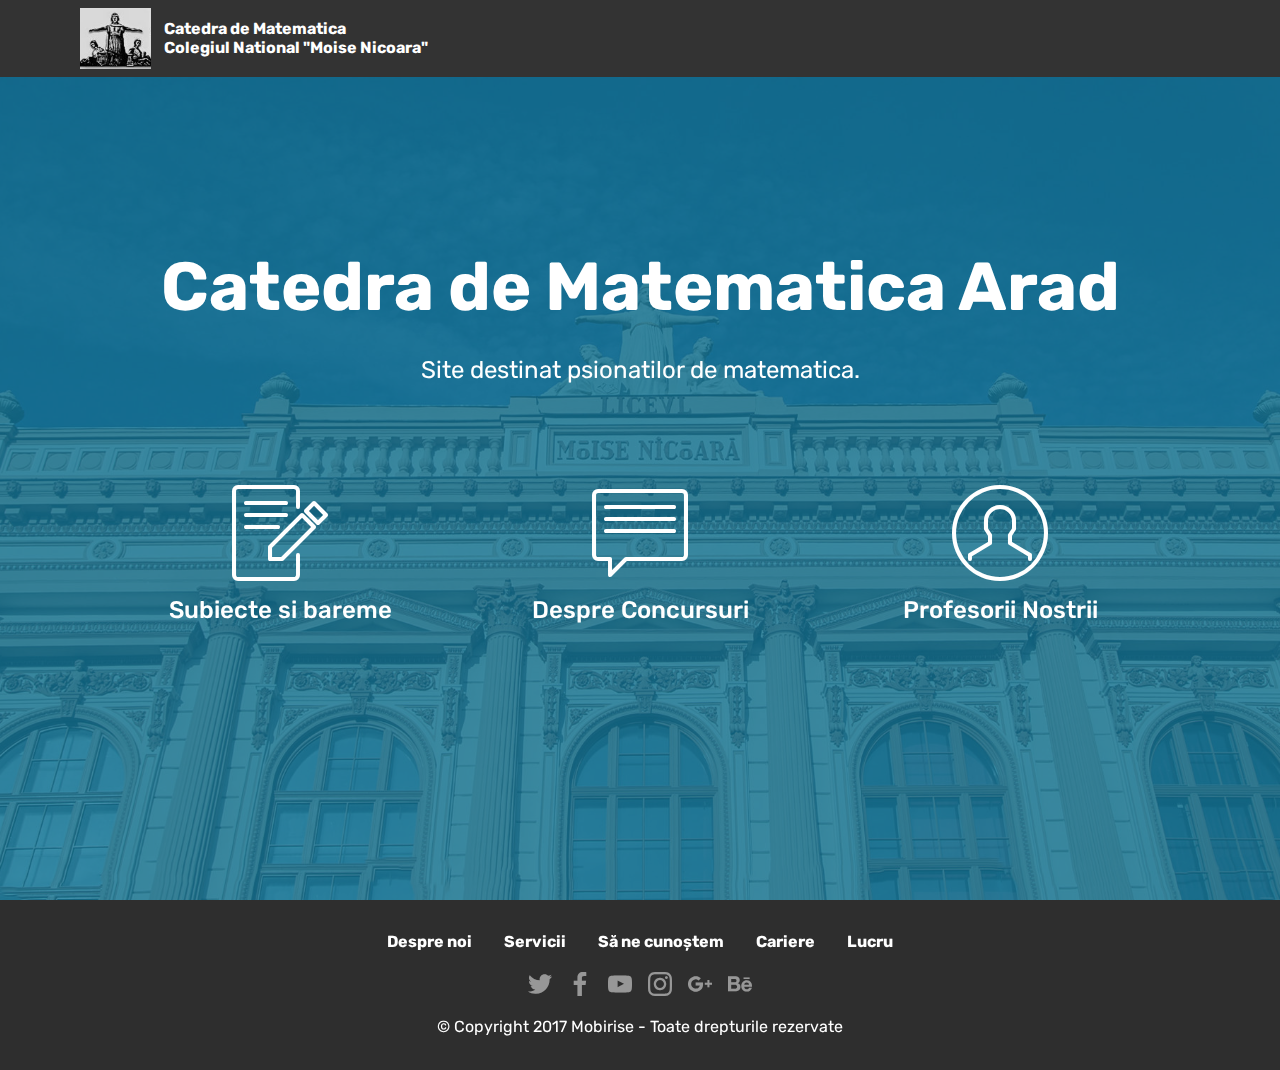
<file: index.html>
<!DOCTYPE html>
<html >
<head>
  <!-- Site made with Mobirise Website Builder v4.7.2, https://mobirise.com -->
  <meta charset="UTF-8">
  <meta http-equiv="X-UA-Compatible" content="IE=edge">
  <meta name="generator" content="Mobirise v4.7.2, mobirise.com">
  <meta name="viewport" content="width=device-width, initial-scale=1, minimum-scale=1">
  <link rel="shortcut icon" href="assets/images/sigla-ok-132x100.jpg" type="image/x-icon">
  <meta name="description" content="">
  <title>Home</title>
  <link rel="stylesheet" href="assets/web/assets/mobirise-icons/mobirise-icons.css">
  <link rel="stylesheet" href="assets/tether/tether.min.css">
  <link rel="stylesheet" href="assets/bootstrap/css/bootstrap.min.css">
  <link rel="stylesheet" href="assets/bootstrap/css/bootstrap-grid.min.css">
  <link rel="stylesheet" href="assets/bootstrap/css/bootstrap-reboot.min.css">
  <link rel="stylesheet" href="assets/socicon/css/styles.css">
  <link rel="stylesheet" href="assets/dropdown/css/style.css">
  <link rel="stylesheet" href="assets/theme/css/style.css">
  <link rel="stylesheet" href="assets/mobirise/css/mbr-additional.css" type="text/css">
  
  
  
</head>
<body>
  <section class="menu cid-qSSnBrDdoe" once="menu" id="menu1-0">

    

    <nav class="navbar navbar-expand beta-menu navbar-dropdown align-items-center navbar-fixed-top navbar-toggleable-sm">
        <button class="navbar-toggler navbar-toggler-right" type="button" data-toggle="collapse" data-target="#navbarSupportedContent" aria-controls="navbarSupportedContent" aria-expanded="false" aria-label="Toggle navigation">
            <div class="hamburger">
                <span></span>
                <span></span>
                <span></span>
                <span></span>
            </div>
        </button>
        <div class="menu-logo">
            <div class="navbar-brand">
                <span class="navbar-logo">
                    <a href="https://www.moisenicoara.ro/" target="_blank">
                         <img src="assets/images/sigla-ok-132x100.jpg" alt="Mobirise" title="" style="height: 3.8rem;">
                    </a>
                </span>
                <span class="navbar-caption-wrap"><a class="navbar-caption text-white display-4" href="https://mobirise.com">Catedra de Matematica&nbsp;<br>Colegiul National "Moise Nicoara"</a></span>
            </div>
        </div>
        <div class="collapse navbar-collapse" id="navbarSupportedContent">
            <ul class="navbar-nav nav-dropdown nav-right" data-app-modern-menu="true"><li class="nav-item">
                    <a class="nav-link link text-white display-4" href="https://mobirise.com">
                        </a>
                </li></ul>
            
        </div>
    </nav>
</section>

<section class="engine"><a href="https://mobirise.me/v">free html templates</a></section><section class="header12 cid-qST7CBEi8r mbr-fullscreen mbr-parallax-background" id="header12-g">

    

    <div class="mbr-overlay" style="opacity: 0.8; background-color: rgb(15, 118, 153);">
    </div>

    <div class="container  ">
            <div class="media-container">
                <div class="col-md-12 align-center">
                    <h1 class="mbr-section-title pb-3 mbr-white mbr-bold mbr-fonts-style display-1">
                        Catedra de Matematica Arad</h1>
                    <p class="mbr-text pb-3 mbr-white mbr-fonts-style display-5">Site destinat psionatilor de matematica.</p>
                    

                    <div class="icons-media-container mbr-white">
                        <div class="card col-12 col-md-6 col-lg-4">
                            <div class="icon-block">
                            <a href="https://mobirise.com/">
                                <span class="mbr-iconfont mbri-edit"></span>
                            </a>
                            </div>
                            <h5 class="mbr-fonts-style display-5">Subiecte si bareme</h5>
                        </div>

                        <div class="card col-12 col-md-6 col-lg-4">
                            <div class="icon-block">
                                <a href="page2.html">
                                    <span class="mbr-iconfont mbri-chat"></span>
                                </a>
                            </div>
                            <h5 class="mbr-fonts-style display-5">
                                Despre Concursuri</h5>
                        </div>

                        <div class="card col-12 col-md-6 col-lg-4">
                            <div class="icon-block">
                                <a href="https://mobirise.com/">
                                    <span class="mbr-iconfont mbri-user"></span>
                                </a>
                            </div>
                            <h5 class="mbr-fonts-style display-5">Profesorii Nostrii</h5>
                        </div>

                        
                    </div>
                </div>
            </div>
    </div>

    
</section>

<section once="" class="cid-qST9p9idJ6" id="footer7-i">

    

    

    <div class="container">
        <div class="media-container-row align-center mbr-white">
            <div class="row row-links">
                <ul class="foot-menu">
                    
                    
                    
                    
                    
                <li class="foot-menu-item mbr-fonts-style display-7">
                        <a class="text-white mbr-bold" href="#" target="_blank">Despre noi</a>
                    </li><li class="foot-menu-item mbr-fonts-style display-7">
                        <a class="text-white mbr-bold" href="#" target="_blank">Servicii</a>
                    </li><li class="foot-menu-item mbr-fonts-style display-7">
                        <a class="text-white mbr-bold" href="#" target="_blank">Să ne cunoștem</a>
                    </li><li class="foot-menu-item mbr-fonts-style display-7">
                        <a class="text-white mbr-bold" href="#" target="_blank">Cariere</a>
                    </li><li class="foot-menu-item mbr-fonts-style display-7">
                        <a class="text-white mbr-bold" href="#" target="_blank">Lucru</a>
                    </li></ul>
            </div>
            <div class="row social-row">
                <div class="social-list align-right pb-2">
                    
                    
                    
                    
                    
                    
                <div class="soc-item">
                        <a href="https://twitter.com/mobirise" target="_blank">
                            <span class="socicon-twitter socicon mbr-iconfont mbr-iconfont-social"></span>
                        </a>
                    </div><div class="soc-item">
                        <a href="https://www.facebook.com/pages/Mobirise/1616226671953247" target="_blank">
                            <span class="socicon-facebook socicon mbr-iconfont mbr-iconfont-social"></span>
                        </a>
                    </div><div class="soc-item">
                        <a href="https://www.youtube.com/c/mobirise" target="_blank">
                            <span class="socicon-youtube socicon mbr-iconfont mbr-iconfont-social"></span>
                        </a>
                    </div><div class="soc-item">
                        <a href="https://instagram.com/mobirise" target="_blank">
                            <span class="socicon-instagram socicon mbr-iconfont mbr-iconfont-social"></span>
                        </a>
                    </div><div class="soc-item">
                        <a href="https://plus.google.com/u/0/+Mobirise" target="_blank">
                            <span class="socicon-googleplus socicon mbr-iconfont mbr-iconfont-social"></span>
                        </a>
                    </div><div class="soc-item">
                        <a href="https://www.behance.net/Mobirise" target="_blank">
                            <span class="socicon-behance socicon mbr-iconfont mbr-iconfont-social"></span>
                        </a>
                    </div></div>
            </div>
            <div class="row row-copirayt">
                <p class="mbr-text mb-0 mbr-fonts-style mbr-white align-center display-7">
                    © Copyright 2017 Mobirise - Toate drepturile rezervate
                </p>
            </div>
        </div>
    </div>
</section>


  <script src="assets/web/assets/jquery/jquery.min.js"></script>
  <script src="assets/popper/popper.min.js"></script>
  <script src="assets/tether/tether.min.js"></script>
  <script src="assets/bootstrap/js/bootstrap.min.js"></script>
  <script src="assets/smoothscroll/smooth-scroll.js"></script>
  <script src="assets/touchswipe/jquery.touch-swipe.min.js"></script>
  <script src="assets/vimeoplayer/jquery.mb.vimeo_player.js"></script>
  <script src="assets/parallax/jarallax.min.js"></script>
  <script src="assets/dropdown/js/script.min.js"></script>
  <script src="assets/theme/js/script.js"></script>
  
  
</body>
</html>
</file>
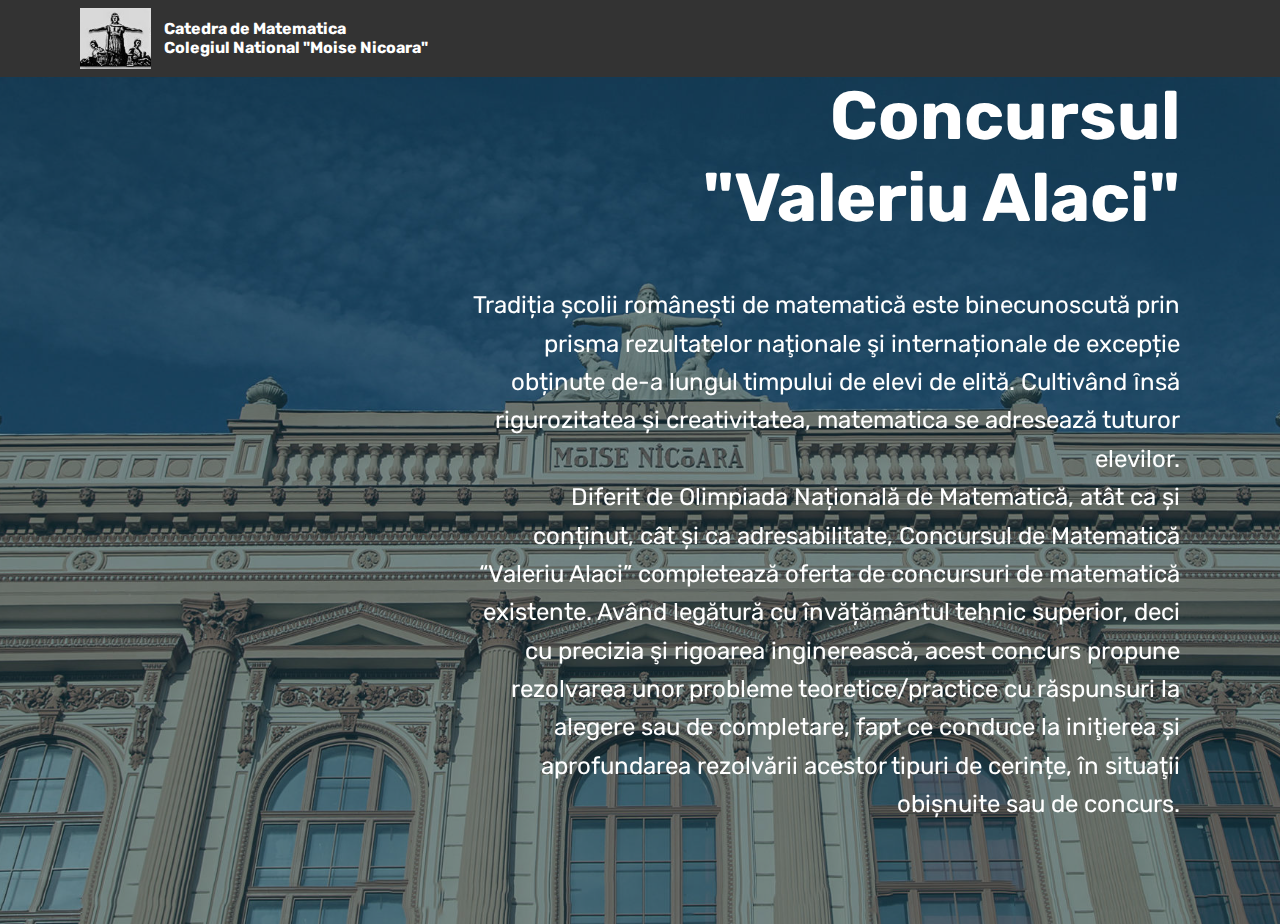
<file: page1.html>
<!DOCTYPE html>
<html >
<head>
  <!-- Site made with Mobirise Website Builder v4.7.2, https://mobirise.com -->
  <meta charset="UTF-8">
  <meta http-equiv="X-UA-Compatible" content="IE=edge">
  <meta name="generator" content="Mobirise v4.7.2, mobirise.com">
  <meta name="viewport" content="width=device-width, initial-scale=1, minimum-scale=1">
  <link rel="shortcut icon" href="assets/images/sigla-ok-132x100.jpg" type="image/x-icon">
  <meta name="description" content="Web Site Builder Description">
  <title>Valeriu Alaci</title>
  <link rel="stylesheet" href="assets/web/assets/mobirise-icons/mobirise-icons.css">
  <link rel="stylesheet" href="assets/tether/tether.min.css">
  <link rel="stylesheet" href="assets/bootstrap/css/bootstrap.min.css">
  <link rel="stylesheet" href="assets/bootstrap/css/bootstrap-grid.min.css">
  <link rel="stylesheet" href="assets/bootstrap/css/bootstrap-reboot.min.css">
  <link rel="stylesheet" href="assets/dropdown/css/style.css">
  <link rel="stylesheet" href="assets/theme/css/style.css">
  <link rel="stylesheet" href="assets/mobirise/css/mbr-additional.css" type="text/css">
  
  
  
</head>
<body>
  <section class="menu cid-qSSnBrDdoe" once="menu" id="menu1-5">

    

    <nav class="navbar navbar-expand beta-menu navbar-dropdown align-items-center navbar-fixed-top navbar-toggleable-sm">
        <button class="navbar-toggler navbar-toggler-right" type="button" data-toggle="collapse" data-target="#navbarSupportedContent" aria-controls="navbarSupportedContent" aria-expanded="false" aria-label="Toggle navigation">
            <div class="hamburger">
                <span></span>
                <span></span>
                <span></span>
                <span></span>
            </div>
        </button>
        <div class="menu-logo">
            <div class="navbar-brand">
                <span class="navbar-logo">
                    <a href="https://www.moisenicoara.ro/" target="_blank">
                         <img src="assets/images/sigla-ok-132x100.jpg" alt="Mobirise" title="" style="height: 3.8rem;">
                    </a>
                </span>
                <span class="navbar-caption-wrap"><a class="navbar-caption text-white display-4" href="https://mobirise.com">Catedra de Matematica&nbsp;<br>Colegiul National "Moise Nicoara"</a></span>
            </div>
        </div>
        <div class="collapse navbar-collapse" id="navbarSupportedContent">
            <ul class="navbar-nav nav-dropdown nav-right" data-app-modern-menu="true"><li class="nav-item">
                    <a class="nav-link link text-white display-4" href="https://mobirise.com">
                        </a>
                </li></ul>
            
        </div>
    </nav>
</section>

<section class="engine"><a href="https://mobirise.me/h">how to create a web page for free</a></section><section class="header10 cid-qSSByu6YNS mbr-parallax-background" id="header10-c">

    

    <div class="mbr-overlay" style="opacity: 0.5; background-color: rgb(7, 59, 76);">
    </div>

    <div class="container">
        <div class="media-container-column mbr-white col-lg-8 col-md-10 ml-auto">
            <h1 class="mbr-section-title align-right mbr-bold pb-3 mbr-fonts-style display-1">
                Concursul <br>"Valeriu Alaci"</h1>
            <h3 class="mbr-section-subtitle align-right mbr-light pb-3 mbr-fonts-style display-2"></h3>
            <p class="mbr-text align-right pb-3 mbr-fonts-style display-5">Tradiția școlii românești de matematică este binecunoscută prin prisma rezultatelor naţionale şi internaționale de excepție obținute de-a lungul timpului de elevi de elită. Cultivând ȋnsă rigurozitatea și creativitatea, matematica se adresează tuturor elevilor.
<br>Diferit de Olimpiada Națională de Matematică, atât ca și conținut, cât și ca adresabilitate, Concursul de Matematică “Valeriu Alaci” completează oferta de concursuri de matematică existente. Având legătură cu învățământul tehnic superior, deci cu precizia şi rigoarea inginerească, acest concurs propune rezolvarea unor probleme teoretice/practice cu răspunsuri la alegere sau de completare, fapt ce conduce la iniţierea și aprofundarea rezolvării acestor tipuri de cerințe, în situaţii obișnuite sau de concurs.
<br>
<br></p>
            
        </div>
    </div>

    
</section>


  <script src="assets/web/assets/jquery/jquery.min.js"></script>
  <script src="assets/popper/popper.min.js"></script>
  <script src="assets/tether/tether.min.js"></script>
  <script src="assets/bootstrap/js/bootstrap.min.js"></script>
  <script src="assets/smoothscroll/smooth-scroll.js"></script>
  <script src="assets/dropdown/js/script.min.js"></script>
  <script src="assets/touchswipe/jquery.touch-swipe.min.js"></script>
  <script src="assets/parallax/jarallax.min.js"></script>
  <script src="assets/theme/js/script.js"></script>
  
  
</body>
</html>
</file>
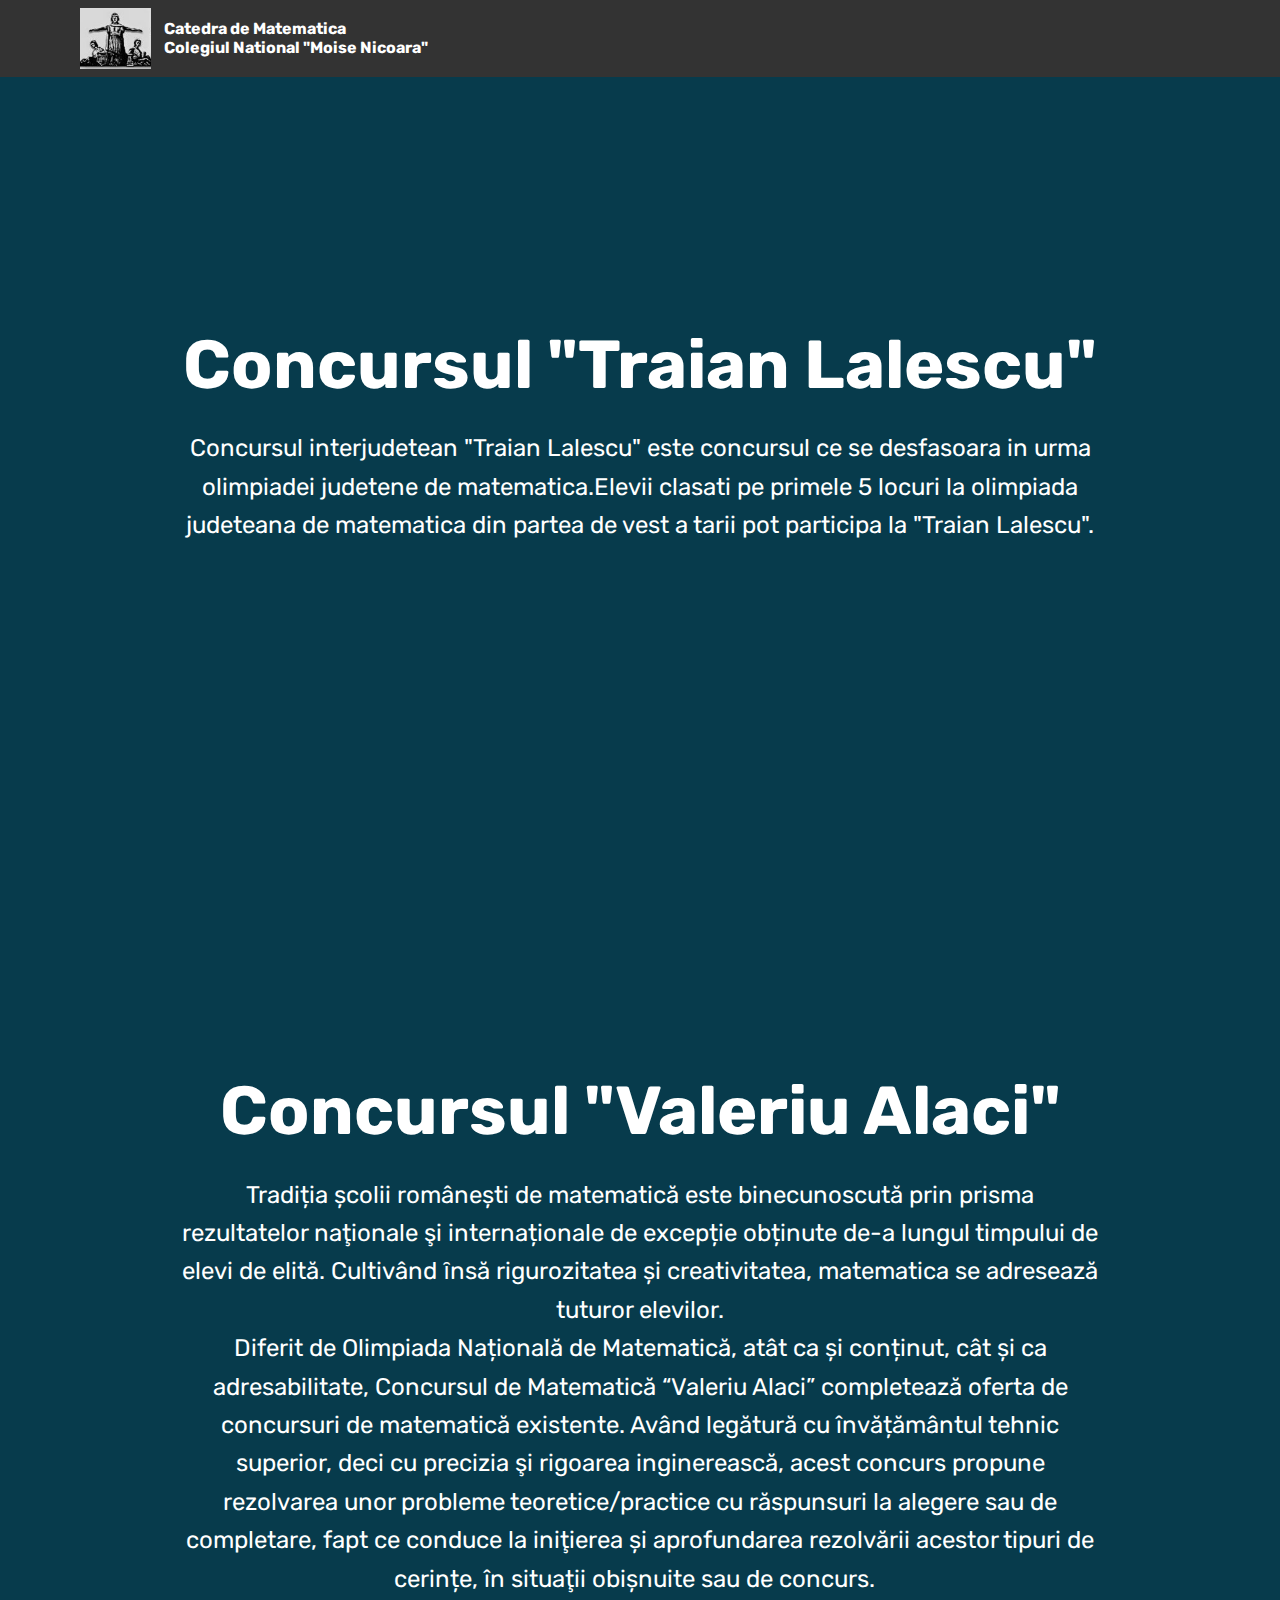
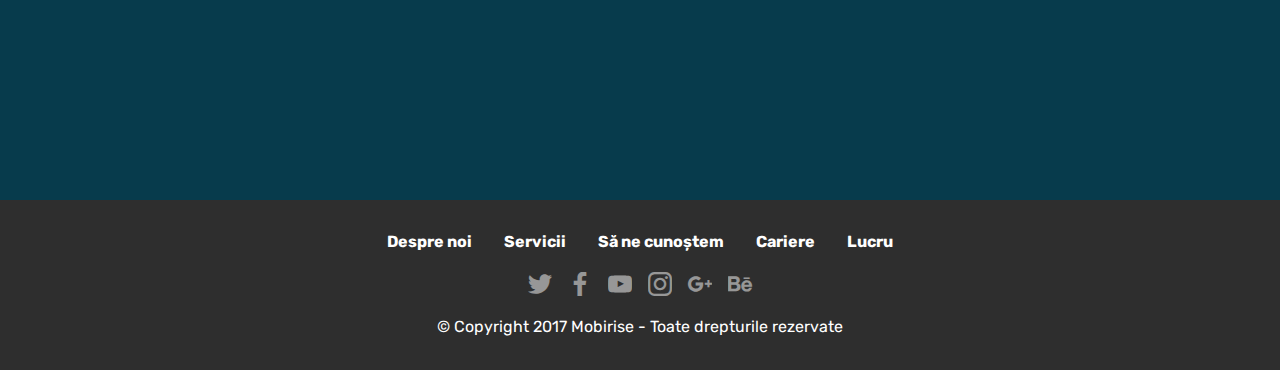
<file: page2.html>
<!DOCTYPE html>
<html >
<head>
  <!-- Site made with Mobirise Website Builder v4.7.2, https://mobirise.com -->
  <meta charset="UTF-8">
  <meta http-equiv="X-UA-Compatible" content="IE=edge">
  <meta name="generator" content="Mobirise v4.7.2, mobirise.com">
  <meta name="viewport" content="width=device-width, initial-scale=1, minimum-scale=1">
  <link rel="shortcut icon" href="assets/images/sigla-ok-132x100.jpg" type="image/x-icon">
  <meta name="description" content="Site Generator Description">
  <title>Traian Lalescu</title>
  <link rel="stylesheet" href="assets/web/assets/mobirise-icons/mobirise-icons.css">
  <link rel="stylesheet" href="assets/tether/tether.min.css">
  <link rel="stylesheet" href="assets/bootstrap/css/bootstrap.min.css">
  <link rel="stylesheet" href="assets/bootstrap/css/bootstrap-grid.min.css">
  <link rel="stylesheet" href="assets/bootstrap/css/bootstrap-reboot.min.css">
  <link rel="stylesheet" href="assets/dropdown/css/style.css">
  <link rel="stylesheet" href="assets/socicon/css/styles.css">
  <link rel="stylesheet" href="assets/theme/css/style.css">
  <link rel="stylesheet" href="assets/mobirise/css/mbr-additional.css" type="text/css">
  
  
  
</head>
<body>
  <section class="menu cid-qSSnBrDdoe" once="menu" id="menu1-d">

    

    <nav class="navbar navbar-expand beta-menu navbar-dropdown align-items-center navbar-fixed-top navbar-toggleable-sm">
        <button class="navbar-toggler navbar-toggler-right" type="button" data-toggle="collapse" data-target="#navbarSupportedContent" aria-controls="navbarSupportedContent" aria-expanded="false" aria-label="Toggle navigation">
            <div class="hamburger">
                <span></span>
                <span></span>
                <span></span>
                <span></span>
            </div>
        </button>
        <div class="menu-logo">
            <div class="navbar-brand">
                <span class="navbar-logo">
                    <a href="https://www.moisenicoara.ro/" target="_blank">
                         <img src="assets/images/sigla-ok-132x100.jpg" alt="Mobirise" title="" style="height: 3.8rem;">
                    </a>
                </span>
                <span class="navbar-caption-wrap"><a class="navbar-caption text-white display-4" href="https://mobirise.com">Catedra de Matematica&nbsp;<br>Colegiul National "Moise Nicoara"</a></span>
            </div>
        </div>
        <div class="collapse navbar-collapse" id="navbarSupportedContent">
            <ul class="navbar-nav nav-dropdown nav-right" data-app-modern-menu="true"><li class="nav-item">
                    <a class="nav-link link text-white display-4" href="https://mobirise.com">
                        </a>
                </li></ul>
            
        </div>
    </nav>
</section>

<section class="engine"><a href="https://mobirise.me/q">responsive web templates</a></section><section class="cid-qSSVpfenv6 mbr-fullscreen" id="header2-e">

    

    

    <div class="container align-center">
        <div class="row justify-content-md-center">
            <div class="mbr-white col-md-10">
                <h1 class="mbr-section-title mbr-bold pb-3 mbr-fonts-style display-1">Concursul "Traian Lalescu"</h1>
                
                <p class="mbr-text pb-3 mbr-fonts-style display-5">
                    Concursul interjudetean "Traian Lalescu" este concursul ce se desfasoara in urma olimpiadei judetene de matematica.Elevii clasati pe primele 5 locuri la olimpiada judeteana de matematica din partea de vest a tarii pot participa la "Traian Lalescu".</p>
                
            </div>
        </div>
    </div>
    
</section>

<section class="cid-qST9VMNK4A mbr-fullscreen" id="header2-k">

    

    

    <div class="container align-center">
        <div class="row justify-content-md-center">
            <div class="mbr-white col-md-10">
                <h1 class="mbr-section-title mbr-bold pb-3 mbr-fonts-style display-1">Concursul "Valeriu Alaci"</h1>
                
                <p class="mbr-text pb-3 mbr-fonts-style display-5">Tradiția școlii românești de matematică este binecunoscută prin prisma rezultatelor naţionale şi internaționale de excepție obținute de-a lungul timpului de elevi de elită. Cultivând ȋnsă rigurozitatea și creativitatea, matematica se adresează tuturor elevilor. 
<br>Diferit de Olimpiada Națională de Matematică, atât ca și conținut, cât și ca adresabilitate, Concursul de Matematică “Valeriu Alaci” completează oferta de concursuri de matematică existente. Având legătură cu învățământul tehnic superior, deci cu precizia şi rigoarea inginerească, acest concurs propune rezolvarea unor probleme teoretice/practice cu răspunsuri la alegere sau de completare, fapt ce conduce la iniţierea și aprofundarea rezolvării acestor tipuri de cerințe, în situaţii obișnuite sau de concurs. &nbsp;<br></p>
                
            </div>
        </div>
    </div>
    
</section>

<section once="" class="cid-qST9R3RoNC" id="footer7-j">

    

    

    <div class="container">
        <div class="media-container-row align-center mbr-white">
            <div class="row row-links">
                <ul class="foot-menu">
                    
                    
                    
                    
                    
                <li class="foot-menu-item mbr-fonts-style display-7">
                        <a class="text-white mbr-bold" href="#" target="_blank">Despre noi</a>
                    </li><li class="foot-menu-item mbr-fonts-style display-7">
                        <a class="text-white mbr-bold" href="#" target="_blank">Servicii</a>
                    </li><li class="foot-menu-item mbr-fonts-style display-7">
                        <a class="text-white mbr-bold" href="#" target="_blank">Să ne cunoștem</a>
                    </li><li class="foot-menu-item mbr-fonts-style display-7">
                        <a class="text-white mbr-bold" href="#" target="_blank">Cariere</a>
                    </li><li class="foot-menu-item mbr-fonts-style display-7">
                        <a class="text-white mbr-bold" href="#" target="_blank">Lucru</a>
                    </li></ul>
            </div>
            <div class="row social-row">
                <div class="social-list align-right pb-2">
                    
                    
                    
                    
                    
                    
                <div class="soc-item">
                        <a href="https://twitter.com/mobirise" target="_blank">
                            <span class="socicon-twitter socicon mbr-iconfont mbr-iconfont-social"></span>
                        </a>
                    </div><div class="soc-item">
                        <a href="https://www.facebook.com/pages/Mobirise/1616226671953247" target="_blank">
                            <span class="socicon-facebook socicon mbr-iconfont mbr-iconfont-social"></span>
                        </a>
                    </div><div class="soc-item">
                        <a href="https://www.youtube.com/c/mobirise" target="_blank">
                            <span class="socicon-youtube socicon mbr-iconfont mbr-iconfont-social"></span>
                        </a>
                    </div><div class="soc-item">
                        <a href="https://instagram.com/mobirise" target="_blank">
                            <span class="socicon-instagram socicon mbr-iconfont mbr-iconfont-social"></span>
                        </a>
                    </div><div class="soc-item">
                        <a href="https://plus.google.com/u/0/+Mobirise" target="_blank">
                            <span class="socicon-googleplus socicon mbr-iconfont mbr-iconfont-social"></span>
                        </a>
                    </div><div class="soc-item">
                        <a href="https://www.behance.net/Mobirise" target="_blank">
                            <span class="socicon-behance socicon mbr-iconfont mbr-iconfont-social"></span>
                        </a>
                    </div></div>
            </div>
            <div class="row row-copirayt">
                <p class="mbr-text mb-0 mbr-fonts-style mbr-white align-center display-7">
                    © Copyright 2017 Mobirise - Toate drepturile rezervate
                </p>
            </div>
        </div>
    </div>
</section>


  <script src="assets/web/assets/jquery/jquery.min.js"></script>
  <script src="assets/popper/popper.min.js"></script>
  <script src="assets/tether/tether.min.js"></script>
  <script src="assets/bootstrap/js/bootstrap.min.js"></script>
  <script src="assets/smoothscroll/smooth-scroll.js"></script>
  <script src="assets/dropdown/js/script.min.js"></script>
  <script src="assets/touchswipe/jquery.touch-swipe.min.js"></script>
  <script src="assets/theme/js/script.js"></script>
  
  
</body>
</html>
</file>
<file: assets/web/assets/mobirise-icons/mobirise-icons.css>
@font-face {
  font-family: 'MobiriseIcons';
  src:  url('mobirise-icons.eot?spat4u');
  src:  url('mobirise-icons.eot?spat4u#iefix') format('embedded-opentype'),
    url('mobirise-icons.ttf?spat4u') format('truetype'),
    url('mobirise-icons.woff?spat4u') format('woff'),
    url('mobirise-icons.svg?spat4u#MobiriseIcons') format('svg');
  font-weight: normal;
  font-style: normal;
}

[class^="mbri-"], [class*=" mbri-"] {
  /* use !important to prevent issues with browser extensions that change fonts */
  font-family: MobiriseIcons !important;
  speak: none;
  font-style: normal;
  font-weight: normal;
  font-variant: normal;
  text-transform: none;
  line-height: 1;

  /* Better Font Rendering =========== */
  -webkit-font-smoothing: antialiased;
  -moz-osx-font-smoothing: grayscale;
}

.mbri-add-submenu:before {
  content: "\e900";
}
.mbri-alert:before {
  content: "\e901";
}
.mbri-align-center:before {
  content: "\e902";
}
.mbri-align-justify:before {
  content: "\e903";
}
.mbri-align-left:before {
  content: "\e904";
}
.mbri-align-right:before {
  content: "\e905";
}
.mbri-android:before {
  content: "\e906";
}
.mbri-apple:before {
  content: "\e907";
}
.mbri-arrow-down:before {
  content: "\e908";
}
.mbri-arrow-next:before {
  content: "\e909";
}
.mbri-arrow-prev:before {
  content: "\e90a";
}
.mbri-arrow-up:before {
  content: "\e90b";
}
.mbri-bold:before {
  content: "\e90c";
}
.mbri-bookmark:before {
  content: "\e90d";
}
.mbri-bootstrap:before {
  content: "\e90e";
}
.mbri-briefcase:before {
  content: "\e90f";
}
.mbri-browse:before {
  content: "\e910";
}
.mbri-bulleted-list:before {
  content: "\e911";
}
.mbri-calendar:before {
  content: "\e912";
}
.mbri-camera:before {
  content: "\e913";
}
.mbri-cart-add:before {
  content: "\e914";
}
.mbri-cart-full:before {
  content: "\e915";
}
.mbri-cash:before {
  content: "\e916";
}
.mbri-change-style:before {
  content: "\e917";
}
.mbri-chat:before {
  content: "\e918";
}
.mbri-clock:before {
  content: "\e919";
}
.mbri-close:before {
  content: "\e91a";
}
.mbri-cloud:before {
  content: "\e91b";
}
.mbri-code:before {
  content: "\e91c";
}
.mbri-contact-form:before {
  content: "\e91d";
}
.mbri-credit-card:before {
  content: "\e91e";
}
.mbri-cursor-click:before {
  content: "\e91f";
}
.mbri-cust-feedback:before {
  content: "\e920";
}
.mbri-database:before {
  content: "\e921";
}
.mbri-delivery:before {
  content: "\e922";
}
.mbri-desktop:before {
  content: "\e923";
}
.mbri-devices:before {
  content: "\e924";
}
.mbri-down:before {
  content: "\e925";
}
.mbri-download:before {
  content: "\e989";
}
.mbri-drag-n-drop:before {
  content: "\e927";
}
.mbri-drag-n-drop2:before {
  content: "\e928";
}
.mbri-edit:before {
  content: "\e929";
}
.mbri-edit2:before {
  content: "\e92a";
}
.mbri-error:before {
  content: "\e92b";
}
.mbri-extension:before {
  content: "\e92c";
}
.mbri-features:before {
  content: "\e92d";
}
.mbri-file:before {
  content: "\e92e";
}
.mbri-flag:before {
  content: "\e92f";
}
.mbri-folder:before {
  content: "\e930";
}
.mbri-gift:before {
  content: "\e931";
}
.mbri-github:before {
  content: "\e932";
}
.mbri-globe:before {
  content: "\e933";
}
.mbri-globe-2:before {
  content: "\e934";
}
.mbri-growing-chart:before {
  content: "\e935";
}
.mbri-hearth:before {
  content: "\e936";
}
.mbri-help:before {
  content: "\e937";
}
.mbri-home:before {
  content: "\e938";
}
.mbri-hot-cup:before {
  content: "\e939";
}
.mbri-idea:before {
  content: "\e93a";
}
.mbri-image-gallery:before {
  content: "\e93b";
}
.mbri-image-slider:before {
  content: "\e93c";
}
.mbri-info:before {
  content: "\e93d";
}
.mbri-italic:before {
  content: "\e93e";
}
.mbri-key:before {
  content: "\e93f";
}
.mbri-laptop:before {
  content: "\e940";
}
.mbri-layers:before {
  content: "\e941";
}
.mbri-left-right:before {
  content: "\e942";
}
.mbri-left:before {
  content: "\e943";
}
.mbri-letter:before {
  content: "\e944";
}
.mbri-like:before {
  content: "\e945";
}
.mbri-link:before {
  content: "\e946";
}
.mbri-lock:before {
  content: "\e947";
}
.mbri-login:before {
  content: "\e948";
}
.mbri-logout:before {
  content: "\e949";
}
.mbri-magic-stick:before {
  content: "\e94a";
}
.mbri-map-pin:before {
  content: "\e94b";
}
.mbri-menu:before {
  content: "\e94c";
}
.mbri-mobile:before {
  content: "\e94d";
}
.mbri-mobile2:before {
  content: "\e94e";
}
.mbri-mobirise:before {
  content: "\e94f";
}
.mbri-more-horizontal:before {
  content: "\e950";
}
.mbri-more-vertical:before {
  content: "\e951";
}
.mbri-music:before {
  content: "\e952";
}
.mbri-new-file:before {
  content: "\e953";
}
.mbri-numbered-list:before {
  content: "\e954";
}
.mbri-opened-folder:before {
  content: "\e955";
}
.mbri-pages:before {
  content: "\e956";
}
.mbri-paper-plane:before {
  content: "\e957";
}
.mbri-paperclip:before {
  content: "\e958";
}
.mbri-photo:before {
  content: "\e959";
}
.mbri-photos:before {
  content: "\e95a";
}
.mbri-pin:before {
  content: "\e95b";
}
.mbri-play:before {
  content: "\e95c";
}
.mbri-plus:before {
  content: "\e95d";
}
.mbri-preview:before {
  content: "\e95e";
}
.mbri-print:before {
  content: "\e95f";
}
.mbri-protect:before {
  content: "\e960";
}
.mbri-question:before {
  content: "\e961";
}
.mbri-quote-left:before {
  content: "\e962";
}
.mbri-quote-right:before {
  content: "\e963";
}
.mbri-refresh:before {
  content: "\e964";
}
.mbri-responsive:before {
  content: "\e965";
}
.mbri-right:before {
  content: "\e966";
}
.mbri-rocket:before {
  content: "\e967";
}
.mbri-sad-face:before {
  content: "\e968";
}
.mbri-sale:before {
  content: "\e969";
}
.mbri-save:before {
  content: "\e96a";
}
.mbri-search:before {
  content: "\e96b";
}
.mbri-setting:before {
  content: "\e96c";
}
.mbri-setting2:before {
  content: "\e96d";
}
.mbri-setting3:before {
  content: "\e96e";
}
.mbri-share:before {
  content: "\e96f";
}
.mbri-shopping-bag:before {
  content: "\e970";
}
.mbri-shopping-basket:before {
  content: "\e971";
}
.mbri-shopping-cart:before {
  content: "\e972";
}
.mbri-sites:before {
  content: "\e973";
}
.mbri-smile-face:before {
  content: "\e974";
}
.mbri-speed:before {
  content: "\e975";
}
.mbri-star:before {
  content: "\e976";
}
.mbri-success:before {
  content: "\e977";
}
.mbri-sun:before {
  content: "\e978";
}
.mbri-sun2:before {
  content: "\e979";
}
.mbri-tablet:before {
  content: "\e97a";
}
.mbri-tablet-vertical:before {
  content: "\e97b";
}
.mbri-target:before {
  content: "\e97c";
}
.mbri-timer:before {
  content: "\e97d";
}
.mbri-to-ftp:before {
  content: "\e97e";
}
.mbri-to-local-drive:before {
  content: "\e97f";
}
.mbri-touch-swipe:before {
  content: "\e980";
}
.mbri-touch:before {
  content: "\e981";
}
.mbri-trash:before {
  content: "\e982";
}
.mbri-underline:before {
  content: "\e983";
}
.mbri-unlink:before {
  content: "\e984";
}
.mbri-unlock:before {
  content: "\e985";
}
.mbri-up-down:before {
  content: "\e986";
}
.mbri-up:before {
  content: "\e987";
}
.mbri-update:before {
  content: "\e988";
}
.mbri-upload:before {
 content: "\e926"; 
}
.mbri-user:before {
  content: "\e98a";
}
.mbri-user2:before {
  content: "\e98b";
}
.mbri-users:before {
  content: "\e98c";
}
.mbri-video:before {
  content: "\e98d";
}
.mbri-video-play:before {
  content: "\e98e";
}
.mbri-watch:before {
  content: "\e98f";
}
.mbri-website-theme:before {
  content: "\e990";
}
.mbri-wifi:before {
  content: "\e991";
}
.mbri-windows:before {
  content: "\e992";
}
.mbri-zoom-out:before {
  content: "\e993";
}
.mbri-redo:before {
  content: "\e994";
}
.mbri-undo:before {
  content: "\e995";
}
</file>
<file: assets/socicon/css/styles.css>
@charset "UTF-8";

@font-face {
  font-family: "socicon";
  src:url("../fonts/socicon.eot");
  src:url("../fonts/socicon.eot?#iefix") format("embedded-opentype"),
    url("../fonts/socicon.woff") format("woff"),
    url("../fonts/socicon.ttf") format("truetype"),
    url("../fonts/socicon.svg#socicon") format("svg");
  font-weight: normal;
  font-style: normal;

}

[data-icon]:before {
  font-family: "socicon" !important;
  content: attr(data-icon);
  font-style: normal !important;
  font-weight: normal !important;
  font-variant: normal !important;
  text-transform: none !important;
  speak: none;
  line-height: 1;
  -webkit-font-smoothing: antialiased;
  -moz-osx-font-smoothing: grayscale;
}

[class^="socicon-"]:before,
[class*=" socicon-"]:before {
  font-family: "socicon" !important;
  font-style: normal !important;
  font-weight: normal !important;
  font-variant: normal !important;
  text-transform: none !important;
  speak: none;
  line-height: 1;
  -webkit-font-smoothing: antialiased;
  -moz-osx-font-smoothing: grayscale;
}

.socicon-modelmayhem:before {
  content: "\e000";
}
.socicon-mixcloud:before {
  content: "\e001";
}
.socicon-drupal:before {
  content: "\e002";
}
.socicon-swarm:before {
  content: "\e003";
}
.socicon-istock:before {
  content: "\e004";
}
.socicon-yammer:before {
  content: "\e005";
}
.socicon-ello:before {
  content: "\e006";
}
.socicon-stackoverflow:before {
  content: "\e007";
}
.socicon-persona:before {
  content: "\e008";
}
.socicon-triplej:before {
  content: "\e009";
}
.socicon-houzz:before {
  content: "\e00a";
}
.socicon-rss:before {
  content: "\e00b";
}
.socicon-paypal:before {
  content: "\e00c";
}
.socicon-odnoklassniki:before {
  content: "\e00d";
}
.socicon-airbnb:before {
  content: "\e00e";
}
.socicon-periscope:before {
  content: "\e00f";
}
.socicon-outlook:before {
  content: "\e010";
}
.socicon-coderwall:before {
  content: "\e011";
}
.socicon-tripadvisor:before {
  content: "\e012";
}
.socicon-appnet:before {
  content: "\e013";
}
.socicon-goodreads:before {
  content: "\e014";
}
.socicon-tripit:before {
  content: "\e015";
}
.socicon-lanyrd:before {
  content: "\e016";
}
.socicon-slideshare:before {
  content: "\e017";
}
.socicon-buffer:before {
  content: "\e018";
}
.socicon-disqus:before {
  content: "\e019";
}
.socicon-vkontakte:before {
  content: "\e01a";
}
.socicon-whatsapp:before {
  content: "\e01b";
}
.socicon-patreon:before {
  content: "\e01c";
}
.socicon-storehouse:before {
  content: "\e01d";
}
.socicon-pocket:before {
  content: "\e01e";
}
.socicon-mail:before {
  content: "\e01f";
}
.socicon-blogger:before {
  content: "\e020";
}
.socicon-technorati:before {
  content: "\e021";
}
.socicon-reddit:before {
  content: "\e022";
}
.socicon-dribbble:before {
  content: "\e023";
}
.socicon-stumbleupon:before {
  content: "\e024";
}
.socicon-digg:before {
  content: "\e025";
}
.socicon-envato:before {
  content: "\e026";
}
.socicon-behance:before {
  content: "\e027";
}
.socicon-delicious:before {
  content: "\e028";
}
.socicon-deviantart:before {
  content: "\e029";
}
.socicon-forrst:before {
  content: "\e02a";
}
.socicon-play:before {
  content: "\e02b";
}
.socicon-zerply:before {
  content: "\e02c";
}
.socicon-wikipedia:before {
  content: "\e02d";
}
.socicon-apple:before {
  content: "\e02e";
}
.socicon-flattr:before {
  content: "\e02f";
}
.socicon-github:before {
  content: "\e030";
}
.socicon-renren:before {
  content: "\e031";
}
.socicon-friendfeed:before {
  content: "\e032";
}
.socicon-newsvine:before {
  content: "\e033";
}
.socicon-identica:before {
  content: "\e034";
}
.socicon-bebo:before {
  content: "\e035";
}
.socicon-zynga:before {
  content: "\e036";
}
.socicon-steam:before {
  content: "\e037";
}
.socicon-xbox:before {
  content: "\e038";
}
.socicon-windows:before {
  content: "\e039";
}
.socicon-qq:before {
  content: "\e03a";
}
.socicon-douban:before {
  content: "\e03b";
}
.socicon-meetup:before {
  content: "\e03c";
}
.socicon-playstation:before {
  content: "\e03d";
}
.socicon-android:before {
  content: "\e03e";
}
.socicon-snapchat:before {
  content: "\e03f";
}
.socicon-twitter:before {
  content: "\e040";
}
.socicon-facebook:before {
  content: "\e041";
}
.socicon-googleplus:before {
  content: "\e042";
}
.socicon-pinterest:before {
  content: "\e043";
}
.socicon-foursquare:before {
  content: "\e044";
}
.socicon-yahoo:before {
  content: "\e045";
}
.socicon-skype:before {
  content: "\e046";
}
.socicon-yelp:before {
  content: "\e047";
}
.socicon-feedburner:before {
  content: "\e048";
}
.socicon-linkedin:before {
  content: "\e049";
}
.socicon-viadeo:before {
  content: "\e04a";
}
.socicon-xing:before {
  content: "\e04b";
}
.socicon-myspace:before {
  content: "\e04c";
}
.socicon-soundcloud:before {
  content: "\e04d";
}
.socicon-spotify:before {
  content: "\e04e";
}
.socicon-grooveshark:before {
  content: "\e04f";
}
.socicon-lastfm:before {
  content: "\e050";
}
.socicon-youtube:before {
  content: "\e051";
}
.socicon-vimeo:before {
  content: "\e052";
}
.socicon-dailymotion:before {
  content: "\e053";
}
.socicon-vine:before {
  content: "\e054";
}
.socicon-flickr:before {
  content: "\e055";
}
.socicon-500px:before {
  content: "\e056";
}
.socicon-wordpress:before {
  content: "\e058";
}
.socicon-tumblr:before {
  content: "\e059";
}
.socicon-twitch:before {
  content: "\e05a";
}
.socicon-8tracks:before {
  content: "\e05b";
}
.socicon-amazon:before {
  content: "\e05c";
}
.socicon-icq:before {
  content: "\e05d";
}
.socicon-smugmug:before {
  content: "\e05e";
}
.socicon-ravelry:before {
  content: "\e05f";
}
.socicon-weibo:before {
  content: "\e060";
}
.socicon-baidu:before {
  content: "\e061";
}
.socicon-angellist:before {
  content: "\e062";
}
.socicon-ebay:before {
  content: "\e063";
}
.socicon-imdb:before {
  content: "\e064";
}
.socicon-stayfriends:before {
  content: "\e065";
}
.socicon-residentadvisor:before {
  content: "\e066";
}
.socicon-google:before {
  content: "\e067";
}
.socicon-yandex:before {
  content: "\e068";
}
.socicon-sharethis:before {
  content: "\e069";
}
.socicon-bandcamp:before {
  content: "\e06a";
}
.socicon-itunes:before {
  content: "\e06b";
}
.socicon-deezer:before {
  content: "\e06c";
}
.socicon-telegram:before {
  content: "\e06e";
}
.socicon-openid:before {
  content: "\e06f";
}
.socicon-amplement:before {
  content: "\e070";
}
.socicon-viber:before {
  content: "\e071";
}
.socicon-zomato:before {
  content: "\e072";
}
.socicon-draugiem:before {
  content: "\e074";
}
.socicon-endomodo:before {
  content: "\e075";
}
.socicon-filmweb:before {
  content: "\e076";
}
.socicon-stackexchange:before {
  content: "\e077";
}
.socicon-wykop:before {
  content: "\e078";
}
.socicon-teamspeak:before {
  content: "\e079";
}
.socicon-teamviewer:before {
  content: "\e07a";
}
.socicon-ventrilo:before {
  content: "\e07b";
}
.socicon-younow:before {
  content: "\e07c";
}
.socicon-raidcall:before {
  content: "\e07d";
}
.socicon-mumble:before {
  content: "\e07e";
}
.socicon-medium:before {
  content: "\e06d";
}
.socicon-bebee:before {
  content: "\e07f";
}
.socicon-hitbox:before {
  content: "\e080";
}
.socicon-reverbnation:before {
  content: "\e081";
}
.socicon-formulr:before {
  content: "\e082";
}
.socicon-instagram:before {
  content: "\e057";
}
.socicon-battlenet:before {
  content: "\e083";
}
.socicon-chrome:before {
  content: "\e084";
}
.socicon-discord:before {
  content: "\e086";
}
.socicon-issuu:before {
  content: "\e087";
}
.socicon-macos:before {
  content: "\e088";
}
.socicon-firefox:before {
  content: "\e089";
}
.socicon-opera:before {
  content: "\e08d";
}
.socicon-keybase:before {
  content: "\e090";
}
.socicon-alliance:before {
  content: "\e091";
}
.socicon-livejournal:before {
  content: "\e092";
}
.socicon-googlephotos:before {
  content: "\e093";
}
.socicon-horde:before {
  content: "\e094";
}
.socicon-etsy:before {
  content: "\e095";
}
.socicon-zapier:before {
  content: "\e096";
}
.socicon-google-scholar:before {
  content: "\e097";
}
.socicon-researchgate:before {
  content: "\e098";
}
.socicon-wechat:before {
  content: "\e099";
}
.socicon-strava:before {
  content: "\e09a";
}
.socicon-line:before {
  content: "\e09b";
}
.socicon-lyft:before {
  content: "\e09c";
}
.socicon-uber:before {
  content: "\e09d";
}
.socicon-songkick:before {
  content: "\e09e";
}
.socicon-viewbug:before {
  content: "\e09f";
}
.socicon-googlegroups:before {
  content: "\e0a0";
}
.socicon-quora:before {
  content: "\e073";
}
.socicon-diablo:before {
  content: "\e085";
}
.socicon-blizzard:before {
  content: "\e0a1";
}
.socicon-hearthstone:before {
  content: "\e08b";
}
.socicon-heroes:before {
  content: "\e08a";
}
.socicon-overwatch:before {
  content: "\e08c";
}
.socicon-warcraft:before {
  content: "\e08e";
}
.socicon-starcraft:before {
  content: "\e08f";
}
.socicon-beam:before {
  content: "\e0a2";
}
.socicon-curse:before {
  content: "\e0a3";
}
.socicon-player:before {
  content: "\e0a4";
}
.socicon-streamjar:before {
  content: "\e0a5";
}
.socicon-nintendo:before {
  content: "\e0a6";
}
.socicon-hellocoton:before {
  content: "\e0a7";
}
</file>
<file: assets/dropdown/css/style.css>
.navbar-dropdown {
  left: 0;
  padding: 0;
  position: absolute;
  right: 0;
  top: 0;
  transition: all 0.45s ease;
  z-index: 1030;
  background: #282828; }
  .navbar-dropdown .navbar-logo {
    margin-right: 0.8rem;
    transition: margin 0.3s ease-in-out;
    vertical-align: middle; }
    .navbar-dropdown .navbar-logo img {
      height: 3.125rem;
      transition: all 0.3s ease-in-out; }
    .navbar-dropdown .navbar-logo.mbr-iconfont {
      font-size: 3.125rem;
      line-height: 3.125rem; }
  .navbar-dropdown .navbar-caption {
    font-weight: 700;
    white-space: normal;
    vertical-align: -4px;
    line-height: 3.125rem !important; }
    .navbar-dropdown .navbar-caption, .navbar-dropdown .navbar-caption:hover {
      color: inherit;
      text-decoration: none; }
  .navbar-dropdown .mbr-iconfont + .navbar-caption {
    vertical-align: -1px; }
  .navbar-dropdown.navbar-fixed-top {
    position: fixed; }
  .navbar-dropdown .navbar-brand span {
    vertical-align: -4px; }
  .navbar-dropdown.bg-color.transparent {
    background: none; }
  .navbar-dropdown.navbar-short .navbar-brand {
    padding: 0.625rem 0; }
    .navbar-dropdown.navbar-short .navbar-brand span {
      vertical-align: -1px; }
  .navbar-dropdown.navbar-short .navbar-caption {
    line-height: 2.375rem !important;
    vertical-align: -2px; }
  .navbar-dropdown.navbar-short .navbar-logo {
    margin-right: 0.5rem; }
    .navbar-dropdown.navbar-short .navbar-logo img {
      height: 2.375rem; }
    .navbar-dropdown.navbar-short .navbar-logo.mbr-iconfont {
      font-size: 2.375rem;
      line-height: 2.375rem; }
  .navbar-dropdown.navbar-short .mbr-table-cell {
    height: 3.625rem; }
  .navbar-dropdown .navbar-close {
    left: 0.6875rem;
    position: fixed;
    top: 0.75rem;
    z-index: 1000; }
  .navbar-dropdown .hamburger-icon {
    content: "";
    display: inline-block;
    vertical-align: middle;
    width: 16px;
    -webkit-box-shadow: 0 -6px 0 1px #282828,0 0 0 1px #282828,0 6px 0 1px #282828;
    -moz-box-shadow: 0 -6px 0 1px #282828,0 0 0 1px #282828,0 6px 0 1px #282828;
    box-shadow: 0 -6px 0 1px #282828,0 0 0 1px #282828,0 6px 0 1px #282828; }

.dropdown-menu .dropdown-toggle[data-toggle="dropdown-submenu"]::after {
  border-bottom: 0.35em solid transparent;
  border-left: 0.35em solid;
  border-right: 0;
  border-top: 0.35em solid transparent;
  margin-left: 0.3rem; }

.dropdown-menu .dropdown-item:focus {
  outline: 0; }

.nav-dropdown {
  font-size: 0.75rem;
  font-weight: 500;
  height: auto !important; }
  .nav-dropdown .nav-btn {
    padding-left: 1rem; }
  .nav-dropdown .link {
    margin: .667em 1.667em;
    font-weight: 500;
    padding: 0;
    transition: color .2s ease-in-out; }
    .nav-dropdown .link.dropdown-toggle {
      margin-right: 2.583em; }
      .nav-dropdown .link.dropdown-toggle::after {
        margin-left: .25rem;
        border-top: 0.35em solid;
        border-right: 0.35em solid transparent;
        border-left: 0.35em solid transparent;
        border-bottom: 0; }
      .nav-dropdown .link.dropdown-toggle[aria-expanded="true"] {
        margin: 0;
        padding: 0.667em 3.263em  0.667em 1.667em; }
  .nav-dropdown .link::after,
  .nav-dropdown .dropdown-item::after {
    color: inherit; }
  .nav-dropdown .btn {
    font-size: 0.75rem;
    font-weight: 700;
    letter-spacing: 0;
    margin-bottom: 0;
    padding-left: 1.25rem;
    padding-right: 1.25rem; }
  .nav-dropdown .dropdown-menu {
    border-radius: 0;
    border: 0;
    left: 0;
    margin: 0;
    padding-bottom: 1.25rem;
    padding-top: 1.25rem;
    position: relative; }
  .nav-dropdown .dropdown-submenu {
    margin-left: 0.125rem;
    top: 0; }
  .nav-dropdown .dropdown-item {
    font-weight: 500;
    line-height: 2;
    padding: 0.3846em 4.615em 0.3846em 1.5385em;
    position: relative;
    transition: color .2s ease-in-out, background-color .2s ease-in-out; }
    .nav-dropdown .dropdown-item::after {
      margin-top: -0.3077em;
      position: absolute;
      right: 1.1538em;
      top: 50%; }
    .nav-dropdown .dropdown-item:focus, .nav-dropdown .dropdown-item:hover {
      background: none; }

@media (max-width: 767px) {
  .nav-dropdown.navbar-toggleable-sm {
    bottom: 0;
    display: none;
    left: 0;
    overflow-x: hidden;
    position: fixed;
    top: 0;
    transform: translateX(-100%);
    -ms-transform: translateX(-100%);
    -webkit-transform: translateX(-100%);
    width: 18.75rem;
    z-index: 999; } }
.nav-dropdown.navbar-toggleable-xl {
  bottom: 0;
  display: none;
  left: 0;
  overflow-x: hidden;
  position: fixed;
  top: 0;
  transform: translateX(-100%);
  -ms-transform: translateX(-100%);
  -webkit-transform: translateX(-100%);
  width: 18.75rem;
  z-index: 999; }

.nav-dropdown-sm {
  display: block !important;
  overflow-x: hidden;
  overflow: auto;
  padding-top: 3.875rem; }
  .nav-dropdown-sm::after {
    content: "";
    display: block;
    height: 3rem;
    width: 100%; }
  .nav-dropdown-sm.collapse.in ~ .navbar-close {
    display: block !important; }
  .nav-dropdown-sm.collapsing, .nav-dropdown-sm.collapse.in {
    transform: translateX(0);
    -ms-transform: translateX(0);
    -webkit-transform: translateX(0);
    transition: all 0.25s ease-out;
    -webkit-transition: all 0.25s ease-out;
    background: #282828; }
  .nav-dropdown-sm.collapsing[aria-expanded="false"] {
    transform: translateX(-100%);
    -ms-transform: translateX(-100%);
    -webkit-transform: translateX(-100%); }
  .nav-dropdown-sm .nav-item {
    display: block;
    margin-left: 0 !important;
    padding-left: 0; }
  .nav-dropdown-sm .link,
  .nav-dropdown-sm .dropdown-item {
    border-top: 1px dotted rgba(255, 255, 255, 0.1);
    font-size: 0.8125rem;
    line-height: 1.6;
    margin: 0 !important;
    padding: 0.875rem 2.4rem 0.875rem 1.5625rem !important;
    position: relative;
    white-space: normal; }
    .nav-dropdown-sm .link:focus, .nav-dropdown-sm .link:hover,
    .nav-dropdown-sm .dropdown-item:focus,
    .nav-dropdown-sm .dropdown-item:hover {
      background: rgba(0, 0, 0, 0.2) !important;
      color: #c0a375; }
  .nav-dropdown-sm .nav-btn {
    position: relative;
    padding: 1.5625rem 1.5625rem 0 1.5625rem; }
    .nav-dropdown-sm .nav-btn::before {
      border-top: 1px dotted rgba(255, 255, 255, 0.1);
      content: "";
      left: 0;
      position: absolute;
      top: 0;
      width: 100%; }
    .nav-dropdown-sm .nav-btn + .nav-btn {
      padding-top: 0.625rem; }
      .nav-dropdown-sm .nav-btn + .nav-btn::before {
        display: none; }
  .nav-dropdown-sm .btn {
    padding: 0.625rem 0; }
  .nav-dropdown-sm .dropdown-toggle[data-toggle="dropdown-submenu"]::after {
    margin-left: .25rem;
    border-top: 0.35em solid;
    border-right: 0.35em solid transparent;
    border-left: 0.35em solid transparent;
    border-bottom: 0; }
  .nav-dropdown-sm .dropdown-toggle[data-toggle="dropdown-submenu"][aria-expanded="true"]::after {
    border-top: 0;
    border-right: 0.35em solid transparent;
    border-left: 0.35em solid transparent;
    border-bottom: 0.35em solid; }
  .nav-dropdown-sm .dropdown-menu {
    margin: 0;
    padding: 0;
    position: relative;
    top: 0;
    left: 0;
    width: 100%;
    border: 0;
    float: none;
    border-radius: 0;
    background: none; }
  .nav-dropdown-sm .dropdown-submenu {
    left: 100%;
    margin-left: 0.125rem;
    margin-top: -1.25rem;
    top: 0; }

.navbar-toggleable-sm .nav-dropdown .dropdown-menu {
  position: absolute; }

.navbar-toggleable-sm .nav-dropdown .dropdown-submenu {
  left: 100%;
  margin-left: 0.125rem;
  margin-top: -1.25rem;
  top: 0; }

.navbar-toggleable-sm.opened .nav-dropdown .dropdown-menu {
  position: relative; }

.navbar-toggleable-sm.opened .nav-dropdown .dropdown-submenu {
  left: 0;
  margin-left: 00rem;
  margin-top: 0rem;
  top: 0; }

.is-builder .nav-dropdown.collapsing {
  transition: none !important; }

/*# sourceMappingURL=style.css.map */
</file>
<file: assets/theme/css/style.css>
/*!
 * Mobirise v4 theme (https://mobirise.com/)
 * Copyright 2017 Mobirise
 */
section {
  background-color: #eeeeee; }

section,
.container,
.container-fluid {
  position: relative;
  word-wrap: break-word; }

a.mbr-iconfont:hover {
  text-decoration: none; }

.article .lead p, .article .lead ul, .article .lead ol, .article .lead pre, .article .lead blockquote {
  margin-bottom: 0; }

a {
  font-style: normal;
  font-weight: 400;
  cursor: pointer; }
  a, a:hover {
    text-decoration: none; }

figure {
  margin-bottom: 0; }

body {
  color: #232323; }

h1, h2, h3, h4, h5, h6,
.h1, .h2, .h3, .h4, .h5, .h6,
.display-1, .display-2, .display-3, .display-4 {
  line-height: 1;
  word-break: break-word;
  word-wrap: break-word; }

b, strong {
  font-weight: bold; }

blockquote {
  padding: 10px 0 10px 20px;
  position: relative;
  border-left: 2px solid;
  border-color: #ff3366; }

input:-webkit-autofill, input:-webkit-autofill:hover, input:-webkit-autofill:focus, input:-webkit-autofill:active {
  transition-delay: 9999s;
  transition-property: background-color, color; }

textarea[type="hidden"] {
  display: none; }

body {
  position: relative; }

section {
  background-position: 50% 50%;
  background-repeat: no-repeat;
  background-size: cover; }
  section .mbr-background-video,
  section .mbr-background-video-preview {
    position: absolute;
    bottom: 0;
    left: 0;
    right: 0;
    top: 0; }

.hidden {
  visibility: hidden; }

.mbr-z-index20 {
  z-index: 20; }

/*! Base colors */
.mbr-white {
  color: #ffffff; }

.mbr-black {
  color: #000000; }

.mbr-bg-white {
  background-color: #ffffff; }

.mbr-bg-black {
  background-color: #000000; }

/*! Text-aligns */
.align-left {
  text-align: left; }

.align-center {
  text-align: center; }

.align-right {
  text-align: right; }

@media (max-width: 767px) {
  .align-left, .align-center, .align-right, .mbr-section-btn, .mbr-section-title {
    text-align: center; } }
/*! Font-weight  */
.mbr-light {
  font-weight: 300; }

.mbr-regular {
  font-weight: 400; }

.mbr-semibold {
  font-weight: 500; }

.mbr-bold {
  font-weight: 700; }

/*! Media  */
.media-size-item {
  -webkit-flex: 1 1 auto;
  -moz-flex: 1 1 auto;
  -ms-flex: 1 1 auto;
  -o-flex: 1 1 auto;
  flex: 1 1 auto; }

.media-content {
  -webkit-flex-basis: 100%;
  flex-basis: 100%; }

.media-container-row {
  display: -ms-flexbox;
  display: -webkit-flex;
  display: flex;
  -webkit-flex-direction: row;
  -ms-flex-direction: row;
  flex-direction: row;
  -webkit-flex-wrap: wrap;
  -ms-flex-wrap: wrap;
  flex-wrap: wrap;
  -webkit-justify-content: center;
  -ms-flex-pack: center;
  justify-content: center;
  -webkit-align-content: center;
  -ms-flex-line-pack: center;
  align-content: center;
  -webkit-align-items: start;
  -ms-flex-align: start;
  align-items: start; }
  .media-container-row .media-size-item {
    width: 400px; }

.media-container-column {
  display: -ms-flexbox;
  display: -webkit-flex;
  display: flex;
  -webkit-flex-direction: column;
  -ms-flex-direction: column;
  flex-direction: column;
  -webkit-flex-wrap: wrap;
  -ms-flex-wrap: wrap;
  flex-wrap: wrap;
  -webkit-justify-content: center;
  -ms-flex-pack: center;
  justify-content: center;
  -webkit-align-content: center;
  -ms-flex-line-pack: center;
  align-content: center;
  -webkit-align-items: stretch;
  -ms-flex-align: stretch;
  align-items: stretch; }
  .media-container-column > * {
    width: 100%; }

@media (min-width: 992px) {
  .media-container-row {
    -webkit-flex-wrap: nowrap;
    -ms-flex-wrap: nowrap;
    flex-wrap: nowrap; } }
figure {
  overflow: hidden; }

figure[mbr-media-size] {
  transition: width 0.1s; }

.mbr-figure img, .mbr-figure iframe {
  display: block;
  width: 100%; }

.card {
  background-color: transparent;
  border: none; }

.card-img {
  text-align: center;
  flex-shrink: 0; }

.media {
  max-width: 100%;
  margin: 0 auto; }

.mbr-figure {
  -ms-flex-item-align: center;
  -ms-grid-row-align: center;
  -webkit-align-self: center;
  align-self: center; }

.media-container > div {
  max-width: 100%; }

.mbr-figure img, .card-img img {
  width: 100%; }

@media (max-width: 991px) {
  .media-size-item {
    width: auto !important; }

  .media {
    width: auto; }

  .mbr-figure {
    width: 100% !important; } }
/*! Buttons */
.mbr-section-btn {
  margin-left: -.25rem;
  margin-right: -.25rem;
  font-size: 0; }

nav .mbr-section-btn {
  margin-left: 0rem;
  margin-right: 0rem; }

/*! Btn icon margin */
.btn .mbr-iconfont, .btn.btn-sm .mbr-iconfont {
  cursor: pointer;
  margin-right: 0.5rem; }

.btn.btn-md .mbr-iconfont, .btn.btn-md .mbr-iconfont {
  margin-right: 0.8rem; }

.mbr-regular {
  font-weight: 400; }

.mbr-semibold {
  font-weight: 500; }

.mbr-bold {
  font-weight: 700; }

[type="submit"] {
  -webkit-appearance: none; }

/*! Full-screen */
.mbr-fullscreen .mbr-overlay {
  min-height: 100vh; }

.mbr-fullscreen {
  display: flex;
  display: -webkit-flex;
  display: -moz-flex;
  display: -ms-flex;
  display: -o-flex;
  align-items: center;
  -webkit-align-items: center;
  min-height: 100vh;
  padding-top: 3rem;
  padding-bottom: 3rem; }

/*! Map */
.map {
  height: 25rem;
  position: relative; }
  .map iframe {
    width: 100%;
    height: 100%; }

/* Form */
.form-asterisk {
  font-family: initial;
  position: absolute;
  top: -2px;
  font-weight: normal; }

/*! Scroll to top arrow */
.mbr-arrow-up {
  bottom: 25px;
  right: 90px;
  position: fixed;
  text-align: right;
  z-index: 5000;
  color: #ffffff;
  font-size: 32px;
  transform: rotate(180deg);
  -webkit-transform: rotate(180deg); }

.mbr-arrow-up a {
  background: rgba(0, 0, 0, 0.2);
  border-radius: 3px;
  color: #fff;
  display: inline-block;
  height: 60px;
  width: 60px;
  outline-style: none !important;
  position: relative;
  text-decoration: none;
  transition: all .3s ease-in-out;
  cursor: pointer;
  text-align: center; }
  .mbr-arrow-up a:hover {
    background-color: rgba(0, 0, 0, 0.4); }
  .mbr-arrow-up a i {
    line-height: 60px; }

.mbr-arrow-up-icon {
  display: block;
  color: #fff; }

.mbr-arrow-up-icon::before {
  content: "\203a";
  display: inline-block;
  font-family: serif;
  font-size: 32px;
  line-height: 1;
  font-style: normal;
  position: relative;
  top: 6px;
  left: -4px;
  -webkit-transform: rotate(-90deg);
  transform: rotate(-90deg); }

/*! Arrow Down */
.mbr-arrow {
  position: absolute;
  bottom: 45px;
  left: 50%;
  width: 60px;
  height: 60px;
  cursor: pointer;
  background-color: rgba(80, 80, 80, 0.5);
  border-radius: 50%;
  -webkit-transform: translateX(-50%);
  transform: translateX(-50%); }
  .mbr-arrow > a {
    display: inline-block;
    text-decoration: none;
    outline-style: none;
    -webkit-animation: arrowdown 1.7s ease-in-out infinite;
    animation: arrowdown 1.7s ease-in-out infinite; }
    .mbr-arrow > a > i {
      position: absolute;
      top: -2px;
      left: 15px;
      font-size: 2rem; }

@keyframes arrowdown {
  0% {
    transform: translateY(0px);
    -webkit-transform: translateY(0px); }
  50% {
    transform: translateY(-5px);
    -webkit-transform: translateY(-5px); }
  100% {
    transform: translateY(0px);
    -webkit-transform: translateY(0px); } }
@-webkit-keyframes arrowdown {
  0% {
    transform: translateY(0px);
    -webkit-transform: translateY(0px); }
  50% {
    transform: translateY(-5px);
    -webkit-transform: translateY(-5px); }
  100% {
    transform: translateY(0px);
    -webkit-transform: translateY(0px); } }
@media (max-width: 500px) {
  .mbr-arrow-up {
    left: 50%;
    right: auto;
    transform: translateX(-50%) rotate(180deg);
    -webkit-transform: translateX(-50%) rotate(180deg); } }
/*Gradients animation*/
@keyframes gradient-animation {
  from {
    background-position: 0% 100%;
    animation-timing-function: ease-in-out; }
  to {
    background-position: 100% 0%;
    animation-timing-function: ease-in-out; } }
@-webkit-keyframes gradient-animation {
  from {
    background-position: 0% 100%;
    animation-timing-function: ease-in-out; }
  to {
    background-position: 100% 0%;
    animation-timing-function: ease-in-out; } }
.bg-gradient {
  background-size: 200% 200%;
  animation: gradient-animation 5s infinite alternate;
  -webkit-animation: gradient-animation 5s infinite alternate; }

.menu .navbar-brand {
  display: -webkit-flex; }
  .menu .navbar-brand span {
    display: flex;
    display: -webkit-flex; }
  .menu .navbar-brand .navbar-caption-wrap {
    display: -webkit-flex; }
  .menu .navbar-brand .navbar-logo img {
    display: -webkit-flex; }
@media (min-width: 768px) and (max-width: 991px) {
  .menu .navbar-toggleable-sm .navbar-nav {
    display: -webkit-box;
    display: -webkit-flex;
    display: -ms-flexbox; } }
@media (min-width: 992px) {
  .menu .navbar-nav.nav-dropdown {
    display: -webkit-flex; }
  .menu .navbar-toggleable-sm .navbar-collapse {
    display: -webkit-flex !important; } }

/*# sourceMappingURL=style.css.map */
.engine {
	position: absolute;
	text-indent: -2400px;
	text-align: center;
	padding: 0;
	top: 0;
	left: -2400px;
}
</file>
<file: assets/mobirise/css/mbr-additional.css>
@import url(https://fonts.googleapis.com/css?family=Rubik:300,300i,400,400i,500,500i,700,700i,900,900i);





body {
  font-style: normal;
  line-height: 1.5;
}
.mbr-section-title {
  font-style: normal;
  line-height: 1.2;
}
.mbr-section-subtitle {
  line-height: 1.3;
}
.mbr-text {
  font-style: normal;
  line-height: 1.6;
}
.display-1 {
  font-family: 'Rubik', sans-serif;
  font-size: 4.25rem;
}
.display-1 > .mbr-iconfont {
  font-size: 6.8rem;
}
.display-2 {
  font-family: 'Rubik', sans-serif;
  font-size: 3rem;
}
.display-2 > .mbr-iconfont {
  font-size: 4.8rem;
}
.display-4 {
  font-family: 'Rubik', sans-serif;
  font-size: 1rem;
}
.display-4 > .mbr-iconfont {
  font-size: 1.6rem;
}
.display-5 {
  font-family: 'Rubik', sans-serif;
  font-size: 1.5rem;
}
.display-5 > .mbr-iconfont {
  font-size: 2.4rem;
}
.display-7 {
  font-family: 'Rubik', sans-serif;
  font-size: 1rem;
}
.display-7 > .mbr-iconfont {
  font-size: 1.6rem;
}
/* ---- Fluid typography for mobile devices ---- */
/* 1.4 - font scale ratio ( bootstrap == 1.42857 ) */
/* 100vw - current viewport width */
/* (48 - 20)  48 == 48rem == 768px, 20 == 20rem == 320px(minimal supported viewport) */
/* 0.65 - min scale variable, may vary */
@media (max-width: 768px) {
  .display-1 {
    font-size: 3.4rem;
    font-size: calc( 2.1374999999999997rem + (4.25 - 2.1374999999999997) * ((100vw - 20rem) / (48 - 20)));
    line-height: calc( 1.4 * (2.1374999999999997rem + (4.25 - 2.1374999999999997) * ((100vw - 20rem) / (48 - 20))));
  }
  .display-2 {
    font-size: 2.4rem;
    font-size: calc( 1.7rem + (3 - 1.7) * ((100vw - 20rem) / (48 - 20)));
    line-height: calc( 1.4 * (1.7rem + (3 - 1.7) * ((100vw - 20rem) / (48 - 20))));
  }
  .display-4 {
    font-size: 0.8rem;
    font-size: calc( 1rem + (1 - 1) * ((100vw - 20rem) / (48 - 20)));
    line-height: calc( 1.4 * (1rem + (1 - 1) * ((100vw - 20rem) / (48 - 20))));
  }
  .display-5 {
    font-size: 1.2rem;
    font-size: calc( 1.175rem + (1.5 - 1.175) * ((100vw - 20rem) / (48 - 20)));
    line-height: calc( 1.4 * (1.175rem + (1.5 - 1.175) * ((100vw - 20rem) / (48 - 20))));
  }
}
/* Buttons */
.btn {
  font-weight: 500;
  border-width: 2px;
  font-style: normal;
  letter-spacing: 1px;
  margin: .4rem .8rem;
  white-space: normal;
  -webkit-transition: all 0.3s ease-in-out;
  -moz-transition: all 0.3s ease-in-out;
  transition: all 0.3s ease-in-out;
  padding: 1rem 3rem;
  border-radius: 3px;
  display: inline-flex;
  align-items: center;
  justify-content: center;
  word-break: break-word;
}
.btn-sm {
  font-weight: 500;
  letter-spacing: 1px;
  -webkit-transition: all 0.3s ease-in-out;
  -moz-transition: all 0.3s ease-in-out;
  transition: all 0.3s ease-in-out;
  padding: 0.6rem 1.5rem;
  border-radius: 3px;
}
.btn-md {
  font-weight: 500;
  letter-spacing: 1px;
  margin: .4rem .8rem !important;
  -webkit-transition: all 0.3s ease-in-out;
  -moz-transition: all 0.3s ease-in-out;
  transition: all 0.3s ease-in-out;
  padding: 1rem 3rem;
  border-radius: 3px;
}
.btn-lg {
  font-weight: 500;
  letter-spacing: 1px;
  margin: .4rem .8rem !important;
  -webkit-transition: all 0.3s ease-in-out;
  -moz-transition: all 0.3s ease-in-out;
  transition: all 0.3s ease-in-out;
  padding: 1.2rem 3.2rem;
  border-radius: 3px;
}
.bg-primary {
  background-color: #55b4d4 !important;
}
.bg-success {
  background-color: #f7ed4a !important;
}
.bg-info {
  background-color: #82786e !important;
}
.bg-warning {
  background-color: #879a9f !important;
}
.bg-danger {
  background-color: #b1a374 !important;
}
.btn-primary,
.btn-primary:active {
  background-color: #55b4d4 !important;
  border-color: #55b4d4 !important;
  color: #ffffff !important;
}
.btn-primary:hover,
.btn-primary:focus,
.btn-primary.focus,
.btn-primary.active {
  color: #ffffff !important;
  background-color: #2d8fb0 !important;
  border-color: #2d8fb0 !important;
}
.btn-primary.disabled,
.btn-primary:disabled {
  color: #ffffff !important;
  background-color: #2d8fb0 !important;
  border-color: #2d8fb0 !important;
}
.btn-secondary,
.btn-secondary:active {
  background-color: #333333 !important;
  border-color: #333333 !important;
  color: #ffffff !important;
}
.btn-secondary:hover,
.btn-secondary:focus,
.btn-secondary.focus,
.btn-secondary.active {
  color: #ffffff !important;
  background-color: #0d0d0d !important;
  border-color: #0d0d0d !important;
}
.btn-secondary.disabled,
.btn-secondary:disabled {
  color: #ffffff !important;
  background-color: #0d0d0d !important;
  border-color: #0d0d0d !important;
}
.btn-info,
.btn-info:active {
  background-color: #82786e !important;
  border-color: #82786e !important;
  color: #ffffff !important;
}
.btn-info:hover,
.btn-info:focus,
.btn-info.focus,
.btn-info.active {
  color: #ffffff !important;
  background-color: #59524b !important;
  border-color: #59524b !important;
}
.btn-info.disabled,
.btn-info:disabled {
  color: #ffffff !important;
  background-color: #59524b !important;
  border-color: #59524b !important;
}
.btn-success,
.btn-success:active {
  background-color: #f7ed4a !important;
  border-color: #f7ed4a !important;
  color: #3f3c03 !important;
}
.btn-success:hover,
.btn-success:focus,
.btn-success.focus,
.btn-success.active {
  color: #3f3c03 !important;
  background-color: #eadd0a !important;
  border-color: #eadd0a !important;
}
.btn-success.disabled,
.btn-success:disabled {
  color: #3f3c03 !important;
  background-color: #eadd0a !important;
  border-color: #eadd0a !important;
}
.btn-warning,
.btn-warning:active {
  background-color: #879a9f !important;
  border-color: #879a9f !important;
  color: #ffffff !important;
}
.btn-warning:hover,
.btn-warning:focus,
.btn-warning.focus,
.btn-warning.active {
  color: #ffffff !important;
  background-color: #617479 !important;
  border-color: #617479 !important;
}
.btn-warning.disabled,
.btn-warning:disabled {
  color: #ffffff !important;
  background-color: #617479 !important;
  border-color: #617479 !important;
}
.btn-danger,
.btn-danger:active {
  background-color: #b1a374 !important;
  border-color: #b1a374 !important;
  color: #ffffff !important;
}
.btn-danger:hover,
.btn-danger:focus,
.btn-danger.focus,
.btn-danger.active {
  color: #ffffff !important;
  background-color: #8b7d4e !important;
  border-color: #8b7d4e !important;
}
.btn-danger.disabled,
.btn-danger:disabled {
  color: #ffffff !important;
  background-color: #8b7d4e !important;
  border-color: #8b7d4e !important;
}
.btn-white {
  color: #333333 !important;
}
.btn-white,
.btn-white:active {
  background-color: #ffffff !important;
  border-color: #ffffff !important;
  color: #808080 !important;
}
.btn-white:hover,
.btn-white:focus,
.btn-white.focus,
.btn-white.active {
  color: #808080 !important;
  background-color: #d9d9d9 !important;
  border-color: #d9d9d9 !important;
}
.btn-white.disabled,
.btn-white:disabled {
  color: #808080 !important;
  background-color: #d9d9d9 !important;
  border-color: #d9d9d9 !important;
}
.btn-black,
.btn-black:active {
  background-color: #333333 !important;
  border-color: #333333 !important;
  color: #ffffff !important;
}
.btn-black:hover,
.btn-black:focus,
.btn-black.focus,
.btn-black.active {
  color: #ffffff !important;
  background-color: #0d0d0d !important;
  border-color: #0d0d0d !important;
}
.btn-black.disabled,
.btn-black:disabled {
  color: #ffffff !important;
  background-color: #0d0d0d !important;
  border-color: #0d0d0d !important;
}
.btn-primary-outline,
.btn-primary-outline:active {
  background: none;
  border-color: #277e9c;
  color: #277e9c;
}
.btn-primary-outline:hover,
.btn-primary-outline:focus,
.btn-primary-outline.focus,
.btn-primary-outline.active {
  color: #ffffff;
  background-color: #55b4d4;
  border-color: #55b4d4;
}
.btn-primary-outline.disabled,
.btn-primary-outline:disabled {
  color: #ffffff !important;
  background-color: #55b4d4 !important;
  border-color: #55b4d4 !important;
}
.btn-secondary-outline,
.btn-secondary-outline:active {
  background: none;
  border-color: #000000;
  color: #000000;
}
.btn-secondary-outline:hover,
.btn-secondary-outline:focus,
.btn-secondary-outline.focus,
.btn-secondary-outline.active {
  color: #ffffff;
  background-color: #333333;
  border-color: #333333;
}
.btn-secondary-outline.disabled,
.btn-secondary-outline:disabled {
  color: #ffffff !important;
  background-color: #333333 !important;
  border-color: #333333 !important;
}
.btn-info-outline,
.btn-info-outline:active {
  background: none;
  border-color: #4b453f;
  color: #4b453f;
}
.btn-info-outline:hover,
.btn-info-outline:focus,
.btn-info-outline.focus,
.btn-info-outline.active {
  color: #ffffff;
  background-color: #82786e;
  border-color: #82786e;
}
.btn-info-outline.disabled,
.btn-info-outline:disabled {
  color: #ffffff !important;
  background-color: #82786e !important;
  border-color: #82786e !important;
}
.btn-success-outline,
.btn-success-outline:active {
  background: none;
  border-color: #d2c609;
  color: #d2c609;
}
.btn-success-outline:hover,
.btn-success-outline:focus,
.btn-success-outline.focus,
.btn-success-outline.active {
  color: #3f3c03;
  background-color: #f7ed4a;
  border-color: #f7ed4a;
}
.btn-success-outline.disabled,
.btn-success-outline:disabled {
  color: #3f3c03 !important;
  background-color: #f7ed4a !important;
  border-color: #f7ed4a !important;
}
.btn-warning-outline,
.btn-warning-outline:active {
  background: none;
  border-color: #55666b;
  color: #55666b;
}
.btn-warning-outline:hover,
.btn-warning-outline:focus,
.btn-warning-outline.focus,
.btn-warning-outline.active {
  color: #ffffff;
  background-color: #879a9f;
  border-color: #879a9f;
}
.btn-warning-outline.disabled,
.btn-warning-outline:disabled {
  color: #ffffff !important;
  background-color: #879a9f !important;
  border-color: #879a9f !important;
}
.btn-danger-outline,
.btn-danger-outline:active {
  background: none;
  border-color: #7a6e45;
  color: #7a6e45;
}
.btn-danger-outline:hover,
.btn-danger-outline:focus,
.btn-danger-outline.focus,
.btn-danger-outline.active {
  color: #ffffff;
  background-color: #b1a374;
  border-color: #b1a374;
}
.btn-danger-outline.disabled,
.btn-danger-outline:disabled {
  color: #ffffff !important;
  background-color: #b1a374 !important;
  border-color: #b1a374 !important;
}
.btn-black-outline,
.btn-black-outline:active {
  background: none;
  border-color: #000000;
  color: #000000;
}
.btn-black-outline:hover,
.btn-black-outline:focus,
.btn-black-outline.focus,
.btn-black-outline.active {
  color: #ffffff;
  background-color: #333333;
  border-color: #333333;
}
.btn-black-outline.disabled,
.btn-black-outline:disabled {
  color: #ffffff !important;
  background-color: #333333 !important;
  border-color: #333333 !important;
}
.btn-white-outline,
.btn-white-outline:active,
.btn-white-outline.active {
  background: none;
  border-color: #ffffff;
  color: #ffffff;
}
.btn-white-outline:hover,
.btn-white-outline:focus,
.btn-white-outline.focus {
  color: #333333;
  background-color: #ffffff;
  border-color: #ffffff;
}
.text-primary {
  color: #55b4d4 !important;
}
.text-secondary {
  color: #333333 !important;
}
.text-success {
  color: #f7ed4a !important;
}
.text-info {
  color: #82786e !important;
}
.text-warning {
  color: #879a9f !important;
}
.text-danger {
  color: #b1a374 !important;
}
.text-white {
  color: #ffffff !important;
}
.text-black {
  color: #000000 !important;
}
a.text-primary:hover,
a.text-primary:focus {
  color: #277e9c !important;
}
a.text-secondary:hover,
a.text-secondary:focus {
  color: #000000 !important;
}
a.text-success:hover,
a.text-success:focus {
  color: #d2c609 !important;
}
a.text-info:hover,
a.text-info:focus {
  color: #4b453f !important;
}
a.text-warning:hover,
a.text-warning:focus {
  color: #55666b !important;
}
a.text-danger:hover,
a.text-danger:focus {
  color: #7a6e45 !important;
}
a.text-white:hover,
a.text-white:focus {
  color: #b3b3b3 !important;
}
a.text-black:hover,
a.text-black:focus {
  color: #4d4d4d !important;
}
.alert-success {
  background-color: #70c770;
}
.alert-info {
  background-color: #82786e;
}
.alert-warning {
  background-color: #879a9f;
}
.alert-danger {
  background-color: #b1a374;
}
.mbr-section-btn a.btn:not(.btn-form) {
  border-radius: 100px;
}
.mbr-section-btn a.btn:not(.btn-form):hover,
.mbr-section-btn a.btn:not(.btn-form):focus {
  box-shadow: none !important;
}
.mbr-section-btn a.btn:not(.btn-form):hover,
.mbr-section-btn a.btn:not(.btn-form):focus {
  box-shadow: 0 10px 40px 0 rgba(0, 0, 0, 0.2) !important;
  -webkit-box-shadow: 0 10px 40px 0 rgba(0, 0, 0, 0.2) !important;
}
.mbr-gallery-filter li a {
  border-radius: 100px !important;
}
.mbr-gallery-filter li.active .btn {
  background-color: #55b4d4;
  border-color: #55b4d4;
  color: #ffffff;
}
.mbr-gallery-filter li.active .btn:focus {
  box-shadow: none;
}
.nav-tabs .nav-link {
  border-radius: 100px !important;
}
.btn-form {
  border-radius: 0;
}
.btn-form:hover {
  cursor: pointer;
}
a,
a:hover {
  color: #55b4d4;
}
.mbr-plan-header.bg-primary .mbr-plan-subtitle,
.mbr-plan-header.bg-primary .mbr-plan-price-desc {
  color: #f8fcfd;
}
.mbr-plan-header.bg-success .mbr-plan-subtitle,
.mbr-plan-header.bg-success .mbr-plan-price-desc {
  color: #ffffff;
}
.mbr-plan-header.bg-info .mbr-plan-subtitle,
.mbr-plan-header.bg-info .mbr-plan-price-desc {
  color: #beb8b2;
}
.mbr-plan-header.bg-warning .mbr-plan-subtitle,
.mbr-plan-header.bg-warning .mbr-plan-price-desc {
  color: #ced6d8;
}
.mbr-plan-header.bg-danger .mbr-plan-subtitle,
.mbr-plan-header.bg-danger .mbr-plan-price-desc {
  color: #dfd9c6;
}
/* Scroll to top button*/
.scrollToTop_wraper {
  display: none;
}
#scrollToTop a i:before {
  content: '';
  position: absolute;
  height: 40%;
  top: 25%;
  background: #fff;
  width: 2px;
  left: calc(50% - 1px);
}
#scrollToTop a i:after {
  content: '';
  position: absolute;
  display: block;
  border-top: 2px solid #fff;
  border-right: 2px solid #fff;
  width: 40%;
  height: 40%;
  left: 30%;
  bottom: 30%;
  transform: rotate(135deg);
}
/* Others*/
.note-check a[data-value=Rubik] {
  font-style: normal;
}
.mbr-arrow a {
  color: #ffffff;
}
@media (max-width: 767px) {
  .mbr-arrow {
    display: none;
  }
}
.form-control-label {
  position: relative;
  cursor: pointer;
  margin-bottom: .357em;
  padding: 0;
}
.alert {
  color: #ffffff;
  border-radius: 0;
  border: 0;
  font-size: .875rem;
  line-height: 1.5;
  margin-bottom: 1.875rem;
  padding: 1.25rem;
  position: relative;
}
.alert.alert-form::after {
  background-color: inherit;
  bottom: -7px;
  content: "";
  display: block;
  height: 14px;
  left: 50%;
  margin-left: -7px;
  position: absolute;
  transform: rotate(45deg);
  width: 14px;
}
.form-control {
  background-color: #f5f5f5;
  box-shadow: none;
  color: #565656;
  font-family: 'Rubik', sans-serif;
  font-size: 1rem;
  line-height: 1.43;
  min-height: 3.5em;
  padding: 1.07em .5em;
}
.form-control > .mbr-iconfont {
  font-size: 1.6rem;
}
.form-control,
.form-control:focus {
  border: 1px solid #e8e8e8;
}
.form-active .form-control:invalid {
  border-color: red;
}
.mbr-overlay {
  background-color: #000;
  bottom: 0;
  left: 0;
  opacity: .5;
  position: absolute;
  right: 0;
  top: 0;
  z-index: 0;
}
blockquote {
  font-style: italic;
  padding: 10px 0 10px 20px;
  font-size: 1.09rem;
  position: relative;
  border-color: #55b4d4;
  border-width: 3px;
}
ul,
ol,
pre,
blockquote {
  margin-bottom: 2.3125rem;
}
pre {
  background: #f4f4f4;
  padding: 10px 24px;
  white-space: pre-wrap;
}
.inactive {
  -webkit-user-select: none;
  -moz-user-select: none;
  -ms-user-select: none;
  user-select: none;
  pointer-events: none;
  -webkit-user-drag: none;
  user-drag: none;
}
.mbr-section__comments .row {
  justify-content: center;
}
/* Forms */
.mbr-form .btn {
  margin: .4rem 0;
}
.mbr-form .input-group-btn a.btn {
  border-radius: 100px !important;
}
.mbr-form .input-group-btn a.btn:hover {
  box-shadow: 0 10px 40px 0 rgba(0, 0, 0, 0.2);
}
.mbr-form .input-group-btn button[type="submit"] {
  border-radius: 100px !important;
  padding: 1rem 3rem;
}
.mbr-form .input-group-btn button[type="submit"]:hover {
  box-shadow: 0 10px 40px 0 rgba(0, 0, 0, 0.2);
}
.form2 .form-control {
  border-top-left-radius: 100px;
  border-bottom-left-radius: 100px;
}
.form2 .input-group-btn a.btn {
  border-top-left-radius: 0 !important;
  border-bottom-left-radius: 0 !important;
}
.form2 .input-group-btn button[type="submit"] {
  border-top-left-radius: 0 !important;
  border-bottom-left-radius: 0 !important;
}
.form3 input[type="email"] {
  border-radius: 100px !important;
}
@media (max-width: 349px) {
  .form2 input[type="email"] {
    border-radius: 100px !important;
  }
  .form2 .input-group-btn a.btn {
    border-radius: 100px !important;
  }
  .form2 .input-group-btn button[type="submit"] {
    border-radius: 100px !important;
  }
}
@media (max-width: 767px) {
  .btn {
    font-size: .75rem !important;
  }
  .btn .mbr-iconfont {
    font-size: 1rem !important;
  }
}
/* Social block */
.btn-social {
  font-size: 20px;
  border-radius: 50%;
  padding: 0;
  width: 44px;
  height: 44px;
  line-height: 44px;
  text-align: center;
  position: relative;
  border: 2px solid #c0a375;
  border-color: #55b4d4;
  color: #232323;
  cursor: pointer;
}
.btn-social i {
  top: 0;
  line-height: 44px;
  width: 44px;
}
.btn-social:hover {
  color: #fff;
  background: #55b4d4;
}
.btn-social + .btn {
  margin-left: .1rem;
}
/* Footer */
.mbr-footer-content li::before,
.mbr-footer .mbr-contacts li::before {
  background: #55b4d4;
}
.mbr-footer-content li a:hover,
.mbr-footer .mbr-contacts li a:hover {
  color: #55b4d4;
}
.footer3 input[type="email"],
.footer4 input[type="email"] {
  border-radius: 100px !important;
}
.footer3 .input-group-btn a.btn,
.footer4 .input-group-btn a.btn {
  border-radius: 100px !important;
}
.footer3 .input-group-btn button[type="submit"],
.footer4 .input-group-btn button[type="submit"] {
  border-radius: 100px !important;
}
/* Headers*/
.header13 .form-inline input[type="email"],
.header14 .form-inline input[type="email"] {
  border-radius: 100px;
}
.header13 .form-inline input[type="text"],
.header14 .form-inline input[type="text"] {
  border-radius: 100px;
}
.header13 .form-inline input[type="tel"],
.header14 .form-inline input[type="tel"] {
  border-radius: 100px;
}
.header13 .form-inline a.btn,
.header14 .form-inline a.btn {
  border-radius: 100px;
}
.header13 .form-inline button,
.header14 .form-inline button {
  border-radius: 100px !important;
}
.offset-1 {
  margin-left: 8.33333%;
}
.offset-2 {
  margin-left: 16.66667%;
}
.offset-3 {
  margin-left: 25%;
}
.offset-4 {
  margin-left: 33.33333%;
}
.offset-5 {
  margin-left: 41.66667%;
}
.offset-6 {
  margin-left: 50%;
}
.offset-7 {
  margin-left: 58.33333%;
}
.offset-8 {
  margin-left: 66.66667%;
}
.offset-9 {
  margin-left: 75%;
}
.offset-10 {
  margin-left: 83.33333%;
}
.offset-11 {
  margin-left: 91.66667%;
}
@media (min-width: 576px) {
  .offset-sm-0 {
    margin-left: 0%;
  }
  .offset-sm-1 {
    margin-left: 8.33333%;
  }
  .offset-sm-2 {
    margin-left: 16.66667%;
  }
  .offset-sm-3 {
    margin-left: 25%;
  }
  .offset-sm-4 {
    margin-left: 33.33333%;
  }
  .offset-sm-5 {
    margin-left: 41.66667%;
  }
  .offset-sm-6 {
    margin-left: 50%;
  }
  .offset-sm-7 {
    margin-left: 58.33333%;
  }
  .offset-sm-8 {
    margin-left: 66.66667%;
  }
  .offset-sm-9 {
    margin-left: 75%;
  }
  .offset-sm-10 {
    margin-left: 83.33333%;
  }
  .offset-sm-11 {
    margin-left: 91.66667%;
  }
}
@media (min-width: 768px) {
  .offset-md-0 {
    margin-left: 0%;
  }
  .offset-md-1 {
    margin-left: 8.33333%;
  }
  .offset-md-2 {
    margin-left: 16.66667%;
  }
  .offset-md-3 {
    margin-left: 25%;
  }
  .offset-md-4 {
    margin-left: 33.33333%;
  }
  .offset-md-5 {
    margin-left: 41.66667%;
  }
  .offset-md-6 {
    margin-left: 50%;
  }
  .offset-md-7 {
    margin-left: 58.33333%;
  }
  .offset-md-8 {
    margin-left: 66.66667%;
  }
  .offset-md-9 {
    margin-left: 75%;
  }
  .offset-md-10 {
    margin-left: 83.33333%;
  }
  .offset-md-11 {
    margin-left: 91.66667%;
  }
}
@media (min-width: 992px) {
  .offset-lg-0 {
    margin-left: 0%;
  }
  .offset-lg-1 {
    margin-left: 8.33333%;
  }
  .offset-lg-2 {
    margin-left: 16.66667%;
  }
  .offset-lg-3 {
    margin-left: 25%;
  }
  .offset-lg-4 {
    margin-left: 33.33333%;
  }
  .offset-lg-5 {
    margin-left: 41.66667%;
  }
  .offset-lg-6 {
    margin-left: 50%;
  }
  .offset-lg-7 {
    margin-left: 58.33333%;
  }
  .offset-lg-8 {
    margin-left: 66.66667%;
  }
  .offset-lg-9 {
    margin-left: 75%;
  }
  .offset-lg-10 {
    margin-left: 83.33333%;
  }
  .offset-lg-11 {
    margin-left: 91.66667%;
  }
}
@media (min-width: 1200px) {
  .offset-xl-0 {
    margin-left: 0%;
  }
  .offset-xl-1 {
    margin-left: 8.33333%;
  }
  .offset-xl-2 {
    margin-left: 16.66667%;
  }
  .offset-xl-3 {
    margin-left: 25%;
  }
  .offset-xl-4 {
    margin-left: 33.33333%;
  }
  .offset-xl-5 {
    margin-left: 41.66667%;
  }
  .offset-xl-6 {
    margin-left: 50%;
  }
  .offset-xl-7 {
    margin-left: 58.33333%;
  }
  .offset-xl-8 {
    margin-left: 66.66667%;
  }
  .offset-xl-9 {
    margin-left: 75%;
  }
  .offset-xl-10 {
    margin-left: 83.33333%;
  }
  .offset-xl-11 {
    margin-left: 91.66667%;
  }
}
.navbar-toggler {
  -webkit-align-self: flex-start;
  -ms-flex-item-align: start;
  align-self: flex-start;
  padding: 0.25rem 0.75rem;
  font-size: 1.25rem;
  line-height: 1;
  background: transparent;
  border: 1px solid transparent;
  -webkit-border-radius: 0.25rem;
  border-radius: 0.25rem;
}
.navbar-toggler:focus,
.navbar-toggler:hover {
  text-decoration: none;
}
.navbar-toggler-icon {
  display: inline-block;
  width: 1.5em;
  height: 1.5em;
  vertical-align: middle;
  content: "";
  background: no-repeat center center;
  -webkit-background-size: 100% 100%;
  -o-background-size: 100% 100%;
  background-size: 100% 100%;
}
.navbar-toggler-left {
  position: absolute;
  left: 1rem;
}
.navbar-toggler-right {
  position: absolute;
  right: 1rem;
}
@media (max-width: 575px) {
  .navbar-toggleable .navbar-nav .dropdown-menu {
    position: static;
    float: none;
  }
  .navbar-toggleable > .container {
    padding-right: 0;
    padding-left: 0;
  }
}
@media (min-width: 576px) {
  .navbar-toggleable {
    -webkit-box-orient: horizontal;
    -webkit-box-direction: normal;
    -webkit-flex-direction: row;
    -ms-flex-direction: row;
    flex-direction: row;
    -webkit-flex-wrap: nowrap;
    -ms-flex-wrap: nowrap;
    flex-wrap: nowrap;
    -webkit-box-align: center;
    -webkit-align-items: center;
    -ms-flex-align: center;
    align-items: center;
  }
  .navbar-toggleable .navbar-nav {
    -webkit-box-orient: horizontal;
    -webkit-box-direction: normal;
    -webkit-flex-direction: row;
    -ms-flex-direction: row;
    flex-direction: row;
  }
  .navbar-toggleable .navbar-nav .nav-link {
    padding-right: .5rem;
    padding-left: .5rem;
  }
  .navbar-toggleable > .container {
    display: -webkit-box;
    display: -webkit-flex;
    display: -ms-flexbox;
    display: flex;
    -webkit-flex-wrap: nowrap;
    -ms-flex-wrap: nowrap;
    flex-wrap: nowrap;
    -webkit-box-align: center;
    -webkit-align-items: center;
    -ms-flex-align: center;
    align-items: center;
  }
  .navbar-toggleable .navbar-collapse {
    display: -webkit-box !important;
    display: -webkit-flex !important;
    display: -ms-flexbox !important;
    display: flex !important;
    width: 100%;
  }
  .navbar-toggleable .navbar-toggler {
    display: none;
  }
}
@media (max-width: 767px) {
  .navbar-toggleable-sm .navbar-nav .dropdown-menu {
    position: static;
    float: none;
  }
  .navbar-toggleable-sm > .container {
    padding-right: 0;
    padding-left: 0;
  }
}
@media (min-width: 768px) {
  .navbar-toggleable-sm {
    -webkit-box-orient: horizontal;
    -webkit-box-direction: normal;
    -webkit-flex-direction: row;
    -ms-flex-direction: row;
    flex-direction: row;
    -webkit-flex-wrap: nowrap;
    -ms-flex-wrap: nowrap;
    flex-wrap: nowrap;
    -webkit-box-align: center;
    -webkit-align-items: center;
    -ms-flex-align: center;
    align-items: center;
  }
  .navbar-toggleable-sm .navbar-nav {
    -webkit-box-orient: horizontal;
    -webkit-box-direction: normal;
    -webkit-flex-direction: row;
    -ms-flex-direction: row;
    flex-direction: row;
  }
  .navbar-toggleable-sm .navbar-nav .nav-link {
    padding-right: .5rem;
    padding-left: .5rem;
  }
  .navbar-toggleable-sm > .container {
    display: -webkit-box;
    display: -webkit-flex;
    display: -ms-flexbox;
    display: flex;
    -webkit-flex-wrap: nowrap;
    -ms-flex-wrap: nowrap;
    flex-wrap: nowrap;
    -webkit-box-align: center;
    -webkit-align-items: center;
    -ms-flex-align: center;
    align-items: center;
  }
  .navbar-toggleable-sm .navbar-collapse {
    display: -webkit-box !important;
    display: -webkit-flex !important;
    display: -ms-flexbox !important;
    display: flex !important;
    width: 100%;
  }
  .navbar-toggleable-sm .navbar-toggler {
    display: none;
  }
}
@media (max-width: 991px) {
  .navbar-toggleable-md .navbar-nav .dropdown-menu {
    position: static;
    float: none;
  }
  .navbar-toggleable-md > .container {
    padding-right: 0;
    padding-left: 0;
  }
}
@media (min-width: 992px) {
  .navbar-toggleable-md {
    -webkit-box-orient: horizontal;
    -webkit-box-direction: normal;
    -webkit-flex-direction: row;
    -ms-flex-direction: row;
    flex-direction: row;
    -webkit-flex-wrap: nowrap;
    -ms-flex-wrap: nowrap;
    flex-wrap: nowrap;
    -webkit-box-align: center;
    -webkit-align-items: center;
    -ms-flex-align: center;
    align-items: center;
  }
  .navbar-toggleable-md .navbar-nav {
    -webkit-box-orient: horizontal;
    -webkit-box-direction: normal;
    -webkit-flex-direction: row;
    -ms-flex-direction: row;
    flex-direction: row;
  }
  .navbar-toggleable-md .navbar-nav .nav-link {
    padding-right: .5rem;
    padding-left: .5rem;
  }
  .navbar-toggleable-md > .container {
    display: -webkit-box;
    display: -webkit-flex;
    display: -ms-flexbox;
    display: flex;
    -webkit-flex-wrap: nowrap;
    -ms-flex-wrap: nowrap;
    flex-wrap: nowrap;
    -webkit-box-align: center;
    -webkit-align-items: center;
    -ms-flex-align: center;
    align-items: center;
  }
  .navbar-toggleable-md .navbar-collapse {
    display: -webkit-box !important;
    display: -webkit-flex !important;
    display: -ms-flexbox !important;
    display: flex !important;
    width: 100%;
  }
  .navbar-toggleable-md .navbar-toggler {
    display: none;
  }
}
@media (max-width: 1199px) {
  .navbar-toggleable-lg .navbar-nav .dropdown-menu {
    position: static;
    float: none;
  }
  .navbar-toggleable-lg > .container {
    padding-right: 0;
    padding-left: 0;
  }
}
@media (min-width: 1200px) {
  .navbar-toggleable-lg {
    -webkit-box-orient: horizontal;
    -webkit-box-direction: normal;
    -webkit-flex-direction: row;
    -ms-flex-direction: row;
    flex-direction: row;
    -webkit-flex-wrap: nowrap;
    -ms-flex-wrap: nowrap;
    flex-wrap: nowrap;
    -webkit-box-align: center;
    -webkit-align-items: center;
    -ms-flex-align: center;
    align-items: center;
  }
  .navbar-toggleable-lg .navbar-nav {
    -webkit-box-orient: horizontal;
    -webkit-box-direction: normal;
    -webkit-flex-direction: row;
    -ms-flex-direction: row;
    flex-direction: row;
  }
  .navbar-toggleable-lg .navbar-nav .nav-link {
    padding-right: .5rem;
    padding-left: .5rem;
  }
  .navbar-toggleable-lg > .container {
    display: -webkit-box;
    display: -webkit-flex;
    display: -ms-flexbox;
    display: flex;
    -webkit-flex-wrap: nowrap;
    -ms-flex-wrap: nowrap;
    flex-wrap: nowrap;
    -webkit-box-align: center;
    -webkit-align-items: center;
    -ms-flex-align: center;
    align-items: center;
  }
  .navbar-toggleable-lg .navbar-collapse {
    display: -webkit-box !important;
    display: -webkit-flex !important;
    display: -ms-flexbox !important;
    display: flex !important;
    width: 100%;
  }
  .navbar-toggleable-lg .navbar-toggler {
    display: none;
  }
}
.navbar-toggleable-xl {
  -webkit-box-orient: horizontal;
  -webkit-box-direction: normal;
  -webkit-flex-direction: row;
  -ms-flex-direction: row;
  flex-direction: row;
  -webkit-flex-wrap: nowrap;
  -ms-flex-wrap: nowrap;
  flex-wrap: nowrap;
  -webkit-box-align: center;
  -webkit-align-items: center;
  -ms-flex-align: center;
  align-items: center;
}
.navbar-toggleable-xl .navbar-nav .dropdown-menu {
  position: static;
  float: none;
}
.navbar-toggleable-xl > .container {
  padding-right: 0;
  padding-left: 0;
}
.navbar-toggleable-xl .navbar-nav {
  -webkit-box-orient: horizontal;
  -webkit-box-direction: normal;
  -webkit-flex-direction: row;
  -ms-flex-direction: row;
  flex-direction: row;
}
.navbar-toggleable-xl .navbar-nav .nav-link {
  padding-right: .5rem;
  padding-left: .5rem;
}
.navbar-toggleable-xl > .container {
  display: -webkit-box;
  display: -webkit-flex;
  display: -ms-flexbox;
  display: flex;
  -webkit-flex-wrap: nowrap;
  -ms-flex-wrap: nowrap;
  flex-wrap: nowrap;
  -webkit-box-align: center;
  -webkit-align-items: center;
  -ms-flex-align: center;
  align-items: center;
}
.navbar-toggleable-xl .navbar-collapse {
  display: -webkit-box !important;
  display: -webkit-flex !important;
  display: -ms-flexbox !important;
  display: flex !important;
  width: 100%;
}
.navbar-toggleable-xl .navbar-toggler {
  display: none;
}
.card-img {
  width: auto;
}
.menu .navbar.collapsed:not(.beta-menu) {
  flex-direction: column;
}
.carousel-item.active,
.carousel-item-next,
.carousel-item-prev {
  display: -webkit-box;
  display: -webkit-flex;
  display: -ms-flexbox;
  display: flex;
}
.note-air-layout .dropup .dropdown-menu,
.note-air-layout .navbar-fixed-bottom .dropdown .dropdown-menu {
  bottom: initial !important;
}
html,
body {
  height: auto;
  min-height: 100vh;
}
.dropup .dropdown-toggle::after {
  display: none;
}
.cid-qSSnBrDdoe .navbar {
  padding: .5rem 0;
  background: #333333;
  transition: none;
  min-height: 77px;
}
.cid-qSSnBrDdoe .navbar-dropdown.bg-color.transparent.opened {
  background: #333333;
}
.cid-qSSnBrDdoe a {
  font-style: normal;
}
.cid-qSSnBrDdoe .nav-item span {
  padding-right: 0.4em;
  line-height: 0.5em;
  vertical-align: text-bottom;
  position: relative;
  text-decoration: none;
}
.cid-qSSnBrDdoe .nav-item a {
  display: flex;
  align-items: center;
  justify-content: center;
  padding: 0.7rem 0 !important;
  margin: 0rem .65rem !important;
}
.cid-qSSnBrDdoe .nav-item:focus,
.cid-qSSnBrDdoe .nav-link:focus {
  outline: none;
}
.cid-qSSnBrDdoe .btn {
  padding: 0.4rem 1.5rem;
  display: inline-flex;
  align-items: center;
}
.cid-qSSnBrDdoe .btn .mbr-iconfont {
  font-size: 1.6rem;
}
.cid-qSSnBrDdoe .menu-logo {
  margin-right: auto;
}
.cid-qSSnBrDdoe .menu-logo .navbar-brand {
  display: flex;
  margin-left: 5rem;
  padding: 0;
  transition: padding .2s;
  min-height: 3.8rem;
  align-items: center;
}
.cid-qSSnBrDdoe .menu-logo .navbar-brand .navbar-caption-wrap {
  display: -webkit-flex;
  -webkit-align-items: center;
  align-items: center;
  word-break: break-word;
  min-width: 7rem;
  margin: .3rem 0;
}
.cid-qSSnBrDdoe .menu-logo .navbar-brand .navbar-caption-wrap .navbar-caption {
  line-height: 1.2rem !important;
  padding-right: 2rem;
}
.cid-qSSnBrDdoe .menu-logo .navbar-brand .navbar-logo {
  font-size: 4rem;
  transition: font-size 0.25s;
}
.cid-qSSnBrDdoe .menu-logo .navbar-brand .navbar-logo img {
  display: flex;
}
.cid-qSSnBrDdoe .menu-logo .navbar-brand .navbar-logo .mbr-iconfont {
  transition: font-size 0.25s;
}
.cid-qSSnBrDdoe .navbar-toggleable-sm .navbar-collapse {
  justify-content: flex-end;
  -webkit-justify-content: flex-end;
  padding-right: 5rem;
  width: auto;
}
.cid-qSSnBrDdoe .navbar-toggleable-sm .navbar-collapse .navbar-nav {
  flex-wrap: wrap;
  -webkit-flex-wrap: wrap;
  padding-left: 0;
}
.cid-qSSnBrDdoe .navbar-toggleable-sm .navbar-collapse .navbar-nav .nav-item {
  -webkit-align-self: center;
  align-self: center;
}
.cid-qSSnBrDdoe .navbar-toggleable-sm .navbar-collapse .navbar-buttons {
  padding-left: 0;
  padding-bottom: 0;
}
.cid-qSSnBrDdoe .dropdown .dropdown-menu {
  background: #333333;
  display: none;
  position: absolute;
  min-width: 5rem;
  padding-top: 1.4rem;
  padding-bottom: 1.4rem;
  text-align: left;
}
.cid-qSSnBrDdoe .dropdown .dropdown-menu .dropdown-item {
  width: auto;
  padding: 0.235em 1.5385em 0.235em 1.5385em !important;
}
.cid-qSSnBrDdoe .dropdown .dropdown-menu .dropdown-item::after {
  right: 0.5rem;
}
.cid-qSSnBrDdoe .dropdown .dropdown-menu .dropdown-submenu {
  margin: 0;
}
.cid-qSSnBrDdoe .dropdown.open > .dropdown-menu {
  display: block;
}
.cid-qSSnBrDdoe .navbar-toggleable-sm.opened:after {
  position: absolute;
  width: 100vw;
  height: 100vh;
  content: '';
  background-color: rgba(0, 0, 0, 0.1);
  left: 0;
  bottom: 0;
  transform: translateY(100%);
  -webkit-transform: translateY(100%);
  z-index: 1000;
}
.cid-qSSnBrDdoe .navbar.navbar-short {
  min-height: 60px;
  transition: all .2s;
}
.cid-qSSnBrDdoe .navbar.navbar-short .navbar-toggler-right {
  top: 20px;
}
.cid-qSSnBrDdoe .navbar.navbar-short .navbar-logo a {
  font-size: 2.5rem !important;
  line-height: 2.5rem;
  transition: font-size 0.25s;
}
.cid-qSSnBrDdoe .navbar.navbar-short .navbar-logo a .mbr-iconfont {
  font-size: 2.5rem !important;
}
.cid-qSSnBrDdoe .navbar.navbar-short .navbar-logo a img {
  height: 3rem !important;
}
.cid-qSSnBrDdoe .navbar.navbar-short .navbar-brand {
  min-height: 3rem;
}
.cid-qSSnBrDdoe button.navbar-toggler {
  width: 31px;
  height: 18px;
  cursor: pointer;
  transition: all .2s;
  top: 1.5rem;
  right: 1rem;
}
.cid-qSSnBrDdoe button.navbar-toggler:focus {
  outline: none;
}
.cid-qSSnBrDdoe button.navbar-toggler .hamburger span {
  position: absolute;
  right: 0;
  width: 30px;
  height: 2px;
  border-right: 5px;
  background-color: #ffffff;
}
.cid-qSSnBrDdoe button.navbar-toggler .hamburger span:nth-child(1) {
  top: 0;
  transition: all .2s;
}
.cid-qSSnBrDdoe button.navbar-toggler .hamburger span:nth-child(2) {
  top: 8px;
  transition: all .15s;
}
.cid-qSSnBrDdoe button.navbar-toggler .hamburger span:nth-child(3) {
  top: 8px;
  transition: all .15s;
}
.cid-qSSnBrDdoe button.navbar-toggler .hamburger span:nth-child(4) {
  top: 16px;
  transition: all .2s;
}
.cid-qSSnBrDdoe nav.opened .hamburger span:nth-child(1) {
  top: 8px;
  width: 0;
  opacity: 0;
  right: 50%;
  transition: all .2s;
}
.cid-qSSnBrDdoe nav.opened .hamburger span:nth-child(2) {
  -webkit-transform: rotate(45deg);
  transform: rotate(45deg);
  transition: all .25s;
}
.cid-qSSnBrDdoe nav.opened .hamburger span:nth-child(3) {
  -webkit-transform: rotate(-45deg);
  transform: rotate(-45deg);
  transition: all .25s;
}
.cid-qSSnBrDdoe nav.opened .hamburger span:nth-child(4) {
  top: 8px;
  width: 0;
  opacity: 0;
  right: 50%;
  transition: all .2s;
}
.cid-qSSnBrDdoe .collapsed.navbar-expand {
  flex-direction: column;
}
.cid-qSSnBrDdoe .collapsed .btn {
  display: flex;
}
.cid-qSSnBrDdoe .collapsed .navbar-collapse {
  display: none !important;
  padding-right: 0 !important;
}
.cid-qSSnBrDdoe .collapsed .navbar-collapse.collapsing,
.cid-qSSnBrDdoe .collapsed .navbar-collapse.show {
  display: block !important;
}
.cid-qSSnBrDdoe .collapsed .navbar-collapse.collapsing .navbar-nav,
.cid-qSSnBrDdoe .collapsed .navbar-collapse.show .navbar-nav {
  display: block;
  text-align: center;
}
.cid-qSSnBrDdoe .collapsed .navbar-collapse.collapsing .navbar-nav .nav-item,
.cid-qSSnBrDdoe .collapsed .navbar-collapse.show .navbar-nav .nav-item {
  clear: both;
}
.cid-qSSnBrDdoe .collapsed .navbar-collapse.collapsing .navbar-nav .nav-item:last-child,
.cid-qSSnBrDdoe .collapsed .navbar-collapse.show .navbar-nav .nav-item:last-child {
  margin-bottom: 1rem;
}
.cid-qSSnBrDdoe .collapsed .navbar-collapse.collapsing .navbar-buttons,
.cid-qSSnBrDdoe .collapsed .navbar-collapse.show .navbar-buttons {
  text-align: center;
}
.cid-qSSnBrDdoe .collapsed .navbar-collapse.collapsing .navbar-buttons:last-child,
.cid-qSSnBrDdoe .collapsed .navbar-collapse.show .navbar-buttons:last-child {
  margin-bottom: 1rem;
}
.cid-qSSnBrDdoe .collapsed button.navbar-toggler {
  display: block;
}
.cid-qSSnBrDdoe .collapsed .navbar-brand {
  margin-left: 1rem !important;
}
.cid-qSSnBrDdoe .collapsed .navbar-toggleable-sm {
  flex-direction: column;
  -webkit-flex-direction: column;
}
.cid-qSSnBrDdoe .collapsed .dropdown .dropdown-menu {
  width: 100%;
  text-align: center;
  position: relative;
  opacity: 0;
  display: block;
  height: 0;
  visibility: hidden;
  padding: 0;
  transition-duration: .5s;
  transition-property: opacity,padding,height;
}
.cid-qSSnBrDdoe .collapsed .dropdown.open > .dropdown-menu {
  position: relative;
  opacity: 1;
  height: auto;
  padding: 1.4rem 0;
  visibility: visible;
}
.cid-qSSnBrDdoe .collapsed .dropdown .dropdown-submenu {
  left: 0;
  text-align: center;
  width: 100%;
}
.cid-qSSnBrDdoe .collapsed .dropdown .dropdown-toggle[data-toggle="dropdown-submenu"]::after {
  margin-top: 0;
  position: inherit;
  right: 0;
  top: 50%;
  display: inline-block;
  width: 0;
  height: 0;
  margin-left: .3em;
  vertical-align: middle;
  content: "";
  border-top: .30em solid;
  border-right: .30em solid transparent;
  border-left: .30em solid transparent;
}
@media (max-width: 991px) {
  .cid-qSSnBrDdoe .navbar-expand {
    flex-direction: column;
  }
  .cid-qSSnBrDdoe img {
    height: 3.8rem !important;
  }
  .cid-qSSnBrDdoe .btn {
    display: flex;
  }
  .cid-qSSnBrDdoe button.navbar-toggler {
    display: block;
  }
  .cid-qSSnBrDdoe .navbar-brand {
    margin-left: 1rem !important;
  }
  .cid-qSSnBrDdoe .navbar-toggleable-sm {
    flex-direction: column;
    -webkit-flex-direction: column;
  }
  .cid-qSSnBrDdoe .navbar-collapse {
    display: none !important;
    padding-right: 0 !important;
  }
  .cid-qSSnBrDdoe .navbar-collapse.collapsing,
  .cid-qSSnBrDdoe .navbar-collapse.show {
    display: block !important;
  }
  .cid-qSSnBrDdoe .navbar-collapse.collapsing .navbar-nav,
  .cid-qSSnBrDdoe .navbar-collapse.show .navbar-nav {
    display: block;
    text-align: center;
  }
  .cid-qSSnBrDdoe .navbar-collapse.collapsing .navbar-nav .nav-item,
  .cid-qSSnBrDdoe .navbar-collapse.show .navbar-nav .nav-item {
    clear: both;
  }
  .cid-qSSnBrDdoe .navbar-collapse.collapsing .navbar-nav .nav-item:last-child,
  .cid-qSSnBrDdoe .navbar-collapse.show .navbar-nav .nav-item:last-child {
    margin-bottom: 1rem;
  }
  .cid-qSSnBrDdoe .navbar-collapse.collapsing .navbar-buttons,
  .cid-qSSnBrDdoe .navbar-collapse.show .navbar-buttons {
    text-align: center;
  }
  .cid-qSSnBrDdoe .navbar-collapse.collapsing .navbar-buttons:last-child,
  .cid-qSSnBrDdoe .navbar-collapse.show .navbar-buttons:last-child {
    margin-bottom: 1rem;
  }
  .cid-qSSnBrDdoe .dropdown .dropdown-menu {
    width: 100%;
    text-align: center;
    position: relative;
    opacity: 0;
    display: block;
    height: 0;
    visibility: hidden;
    padding: 0;
    transition-duration: .5s;
    transition-property: opacity,padding,height;
  }
  .cid-qSSnBrDdoe .dropdown.open > .dropdown-menu {
    position: relative;
    opacity: 1;
    height: auto;
    padding: 1.4rem 0;
    visibility: visible;
  }
  .cid-qSSnBrDdoe .dropdown .dropdown-submenu {
    left: 0;
    text-align: center;
    width: 100%;
  }
  .cid-qSSnBrDdoe .dropdown .dropdown-toggle[data-toggle="dropdown-submenu"]::after {
    margin-top: 0;
    position: inherit;
    right: 0;
    top: 50%;
    display: inline-block;
    width: 0;
    height: 0;
    margin-left: .3em;
    vertical-align: middle;
    content: "";
    border-top: .30em solid;
    border-right: .30em solid transparent;
    border-left: .30em solid transparent;
  }
}
@media (min-width: 767px) {
  .cid-qSSnBrDdoe .menu-logo {
    flex-shrink: 0;
  }
}
.cid-qSSnBrDdoe .navbar-collapse {
  flex-basis: auto;
}
.cid-qSSnBrDdoe .nav-link:hover,
.cid-qSSnBrDdoe .dropdown-item:hover {
  color: #c1c1c1 !important;
}
.cid-qST7CBEi8r {
  background-image: url("../../../assets/images/imagine-fundal-1920x1280.jpg");
}
.cid-qST7CBEi8r .icons-media-container {
  display: flex;
  justify-content: center;
  -webkit-justify-content: center;
  flex-direction: row;
  -webkit-flex-direction: row;
  flex-wrap: wrap;
  -webkit-flex-wrap: wrap;
  padding-top: 4rem;
}
.cid-qST7CBEi8r .icons-media-container .mbr-iconfont {
  font-size: 96px;
  color: #ffffff;
}
.cid-qST7CBEi8r .icons-media-container .icon-block {
  padding-bottom: 1rem;
}
.cid-qST7CBEi8r .mbr-text {
  color: #ffffff;
}
.cid-qST7CBEi8r .card {
  padding-bottom: 1.5rem;
}
.cid-qST9p9idJ6 {
  padding-top: 30px;
  padding-bottom: 30px;
  background-color: #2e2e2e;
}
.cid-qST9p9idJ6 .row-links {
  width: 100%;
  justify-content: center;
}
.cid-qST9p9idJ6 .social-row {
  width: 100%;
  justify-content: center;
}
.cid-qST9p9idJ6 .media-container-row {
  flex-direction: column;
  justify-content: center;
  align-items: center;
}
.cid-qST9p9idJ6 .media-container-row .foot-menu {
  list-style: none;
  display: flex;
  justify-content: center;
  flex-wrap: wrap;
  padding: 0;
  margin-bottom: 0;
}
.cid-qST9p9idJ6 .media-container-row .foot-menu li {
  padding: 0 1rem 1rem 1rem;
}
.cid-qST9p9idJ6 .media-container-row .foot-menu li p {
  margin: 0;
}
.cid-qST9p9idJ6 .media-container-row .social-list {
  padding-left: 0;
  margin-bottom: 0;
  list-style: none;
  display: flex;
  flex-wrap: wrap;
  justify-content: flex-end;
  -webkit-justify-content: flex-end;
}
.cid-qST9p9idJ6 .media-container-row .social-list .mbr-iconfont-social {
  font-size: 1.5rem;
  color: #ffffff;
}
.cid-qST9p9idJ6 .media-container-row .social-list .soc-item {
  margin: 0 .5rem;
}
.cid-qST9p9idJ6 .media-container-row .social-list a {
  margin: 0;
  opacity: .5;
  -webkit-transition: .2s linear;
  transition: .2s linear;
}
.cid-qST9p9idJ6 .media-container-row .social-list a:hover {
  opacity: 1;
}
@media (max-width: 767px) {
  .cid-qST9p9idJ6 .media-container-row .social-list {
    justify-content: center;
    -webkit-justify-content: center;
  }
}
.cid-qST9p9idJ6 .media-container-row .row-copirayt {
  word-break: break-word;
  width: 100%;
}
.cid-qST9p9idJ6 .media-container-row .row-copirayt p {
  width: 100%;
}
.cid-qSSnBrDdoe .navbar {
  padding: .5rem 0;
  background: #333333;
  transition: none;
  min-height: 77px;
}
.cid-qSSnBrDdoe .navbar-dropdown.bg-color.transparent.opened {
  background: #333333;
}
.cid-qSSnBrDdoe a {
  font-style: normal;
}
.cid-qSSnBrDdoe .nav-item span {
  padding-right: 0.4em;
  line-height: 0.5em;
  vertical-align: text-bottom;
  position: relative;
  text-decoration: none;
}
.cid-qSSnBrDdoe .nav-item a {
  display: flex;
  align-items: center;
  justify-content: center;
  padding: 0.7rem 0 !important;
  margin: 0rem .65rem !important;
}
.cid-qSSnBrDdoe .nav-item:focus,
.cid-qSSnBrDdoe .nav-link:focus {
  outline: none;
}
.cid-qSSnBrDdoe .btn {
  padding: 0.4rem 1.5rem;
  display: inline-flex;
  align-items: center;
}
.cid-qSSnBrDdoe .btn .mbr-iconfont {
  font-size: 1.6rem;
}
.cid-qSSnBrDdoe .menu-logo {
  margin-right: auto;
}
.cid-qSSnBrDdoe .menu-logo .navbar-brand {
  display: flex;
  margin-left: 5rem;
  padding: 0;
  transition: padding .2s;
  min-height: 3.8rem;
  align-items: center;
}
.cid-qSSnBrDdoe .menu-logo .navbar-brand .navbar-caption-wrap {
  display: -webkit-flex;
  -webkit-align-items: center;
  align-items: center;
  word-break: break-word;
  min-width: 7rem;
  margin: .3rem 0;
}
.cid-qSSnBrDdoe .menu-logo .navbar-brand .navbar-caption-wrap .navbar-caption {
  line-height: 1.2rem !important;
  padding-right: 2rem;
}
.cid-qSSnBrDdoe .menu-logo .navbar-brand .navbar-logo {
  font-size: 4rem;
  transition: font-size 0.25s;
}
.cid-qSSnBrDdoe .menu-logo .navbar-brand .navbar-logo img {
  display: flex;
}
.cid-qSSnBrDdoe .menu-logo .navbar-brand .navbar-logo .mbr-iconfont {
  transition: font-size 0.25s;
}
.cid-qSSnBrDdoe .navbar-toggleable-sm .navbar-collapse {
  justify-content: flex-end;
  -webkit-justify-content: flex-end;
  padding-right: 5rem;
  width: auto;
}
.cid-qSSnBrDdoe .navbar-toggleable-sm .navbar-collapse .navbar-nav {
  flex-wrap: wrap;
  -webkit-flex-wrap: wrap;
  padding-left: 0;
}
.cid-qSSnBrDdoe .navbar-toggleable-sm .navbar-collapse .navbar-nav .nav-item {
  -webkit-align-self: center;
  align-self: center;
}
.cid-qSSnBrDdoe .navbar-toggleable-sm .navbar-collapse .navbar-buttons {
  padding-left: 0;
  padding-bottom: 0;
}
.cid-qSSnBrDdoe .dropdown .dropdown-menu {
  background: #333333;
  display: none;
  position: absolute;
  min-width: 5rem;
  padding-top: 1.4rem;
  padding-bottom: 1.4rem;
  text-align: left;
}
.cid-qSSnBrDdoe .dropdown .dropdown-menu .dropdown-item {
  width: auto;
  padding: 0.235em 1.5385em 0.235em 1.5385em !important;
}
.cid-qSSnBrDdoe .dropdown .dropdown-menu .dropdown-item::after {
  right: 0.5rem;
}
.cid-qSSnBrDdoe .dropdown .dropdown-menu .dropdown-submenu {
  margin: 0;
}
.cid-qSSnBrDdoe .dropdown.open > .dropdown-menu {
  display: block;
}
.cid-qSSnBrDdoe .navbar-toggleable-sm.opened:after {
  position: absolute;
  width: 100vw;
  height: 100vh;
  content: '';
  background-color: rgba(0, 0, 0, 0.1);
  left: 0;
  bottom: 0;
  transform: translateY(100%);
  -webkit-transform: translateY(100%);
  z-index: 1000;
}
.cid-qSSnBrDdoe .navbar.navbar-short {
  min-height: 60px;
  transition: all .2s;
}
.cid-qSSnBrDdoe .navbar.navbar-short .navbar-toggler-right {
  top: 20px;
}
.cid-qSSnBrDdoe .navbar.navbar-short .navbar-logo a {
  font-size: 2.5rem !important;
  line-height: 2.5rem;
  transition: font-size 0.25s;
}
.cid-qSSnBrDdoe .navbar.navbar-short .navbar-logo a .mbr-iconfont {
  font-size: 2.5rem !important;
}
.cid-qSSnBrDdoe .navbar.navbar-short .navbar-logo a img {
  height: 3rem !important;
}
.cid-qSSnBrDdoe .navbar.navbar-short .navbar-brand {
  min-height: 3rem;
}
.cid-qSSnBrDdoe button.navbar-toggler {
  width: 31px;
  height: 18px;
  cursor: pointer;
  transition: all .2s;
  top: 1.5rem;
  right: 1rem;
}
.cid-qSSnBrDdoe button.navbar-toggler:focus {
  outline: none;
}
.cid-qSSnBrDdoe button.navbar-toggler .hamburger span {
  position: absolute;
  right: 0;
  width: 30px;
  height: 2px;
  border-right: 5px;
  background-color: #ffffff;
}
.cid-qSSnBrDdoe button.navbar-toggler .hamburger span:nth-child(1) {
  top: 0;
  transition: all .2s;
}
.cid-qSSnBrDdoe button.navbar-toggler .hamburger span:nth-child(2) {
  top: 8px;
  transition: all .15s;
}
.cid-qSSnBrDdoe button.navbar-toggler .hamburger span:nth-child(3) {
  top: 8px;
  transition: all .15s;
}
.cid-qSSnBrDdoe button.navbar-toggler .hamburger span:nth-child(4) {
  top: 16px;
  transition: all .2s;
}
.cid-qSSnBrDdoe nav.opened .hamburger span:nth-child(1) {
  top: 8px;
  width: 0;
  opacity: 0;
  right: 50%;
  transition: all .2s;
}
.cid-qSSnBrDdoe nav.opened .hamburger span:nth-child(2) {
  -webkit-transform: rotate(45deg);
  transform: rotate(45deg);
  transition: all .25s;
}
.cid-qSSnBrDdoe nav.opened .hamburger span:nth-child(3) {
  -webkit-transform: rotate(-45deg);
  transform: rotate(-45deg);
  transition: all .25s;
}
.cid-qSSnBrDdoe nav.opened .hamburger span:nth-child(4) {
  top: 8px;
  width: 0;
  opacity: 0;
  right: 50%;
  transition: all .2s;
}
.cid-qSSnBrDdoe .collapsed.navbar-expand {
  flex-direction: column;
}
.cid-qSSnBrDdoe .collapsed .btn {
  display: flex;
}
.cid-qSSnBrDdoe .collapsed .navbar-collapse {
  display: none !important;
  padding-right: 0 !important;
}
.cid-qSSnBrDdoe .collapsed .navbar-collapse.collapsing,
.cid-qSSnBrDdoe .collapsed .navbar-collapse.show {
  display: block !important;
}
.cid-qSSnBrDdoe .collapsed .navbar-collapse.collapsing .navbar-nav,
.cid-qSSnBrDdoe .collapsed .navbar-collapse.show .navbar-nav {
  display: block;
  text-align: center;
}
.cid-qSSnBrDdoe .collapsed .navbar-collapse.collapsing .navbar-nav .nav-item,
.cid-qSSnBrDdoe .collapsed .navbar-collapse.show .navbar-nav .nav-item {
  clear: both;
}
.cid-qSSnBrDdoe .collapsed .navbar-collapse.collapsing .navbar-nav .nav-item:last-child,
.cid-qSSnBrDdoe .collapsed .navbar-collapse.show .navbar-nav .nav-item:last-child {
  margin-bottom: 1rem;
}
.cid-qSSnBrDdoe .collapsed .navbar-collapse.collapsing .navbar-buttons,
.cid-qSSnBrDdoe .collapsed .navbar-collapse.show .navbar-buttons {
  text-align: center;
}
.cid-qSSnBrDdoe .collapsed .navbar-collapse.collapsing .navbar-buttons:last-child,
.cid-qSSnBrDdoe .collapsed .navbar-collapse.show .navbar-buttons:last-child {
  margin-bottom: 1rem;
}
.cid-qSSnBrDdoe .collapsed button.navbar-toggler {
  display: block;
}
.cid-qSSnBrDdoe .collapsed .navbar-brand {
  margin-left: 1rem !important;
}
.cid-qSSnBrDdoe .collapsed .navbar-toggleable-sm {
  flex-direction: column;
  -webkit-flex-direction: column;
}
.cid-qSSnBrDdoe .collapsed .dropdown .dropdown-menu {
  width: 100%;
  text-align: center;
  position: relative;
  opacity: 0;
  display: block;
  height: 0;
  visibility: hidden;
  padding: 0;
  transition-duration: .5s;
  transition-property: opacity,padding,height;
}
.cid-qSSnBrDdoe .collapsed .dropdown.open > .dropdown-menu {
  position: relative;
  opacity: 1;
  height: auto;
  padding: 1.4rem 0;
  visibility: visible;
}
.cid-qSSnBrDdoe .collapsed .dropdown .dropdown-submenu {
  left: 0;
  text-align: center;
  width: 100%;
}
.cid-qSSnBrDdoe .collapsed .dropdown .dropdown-toggle[data-toggle="dropdown-submenu"]::after {
  margin-top: 0;
  position: inherit;
  right: 0;
  top: 50%;
  display: inline-block;
  width: 0;
  height: 0;
  margin-left: .3em;
  vertical-align: middle;
  content: "";
  border-top: .30em solid;
  border-right: .30em solid transparent;
  border-left: .30em solid transparent;
}
@media (max-width: 991px) {
  .cid-qSSnBrDdoe .navbar-expand {
    flex-direction: column;
  }
  .cid-qSSnBrDdoe img {
    height: 3.8rem !important;
  }
  .cid-qSSnBrDdoe .btn {
    display: flex;
  }
  .cid-qSSnBrDdoe button.navbar-toggler {
    display: block;
  }
  .cid-qSSnBrDdoe .navbar-brand {
    margin-left: 1rem !important;
  }
  .cid-qSSnBrDdoe .navbar-toggleable-sm {
    flex-direction: column;
    -webkit-flex-direction: column;
  }
  .cid-qSSnBrDdoe .navbar-collapse {
    display: none !important;
    padding-right: 0 !important;
  }
  .cid-qSSnBrDdoe .navbar-collapse.collapsing,
  .cid-qSSnBrDdoe .navbar-collapse.show {
    display: block !important;
  }
  .cid-qSSnBrDdoe .navbar-collapse.collapsing .navbar-nav,
  .cid-qSSnBrDdoe .navbar-collapse.show .navbar-nav {
    display: block;
    text-align: center;
  }
  .cid-qSSnBrDdoe .navbar-collapse.collapsing .navbar-nav .nav-item,
  .cid-qSSnBrDdoe .navbar-collapse.show .navbar-nav .nav-item {
    clear: both;
  }
  .cid-qSSnBrDdoe .navbar-collapse.collapsing .navbar-nav .nav-item:last-child,
  .cid-qSSnBrDdoe .navbar-collapse.show .navbar-nav .nav-item:last-child {
    margin-bottom: 1rem;
  }
  .cid-qSSnBrDdoe .navbar-collapse.collapsing .navbar-buttons,
  .cid-qSSnBrDdoe .navbar-collapse.show .navbar-buttons {
    text-align: center;
  }
  .cid-qSSnBrDdoe .navbar-collapse.collapsing .navbar-buttons:last-child,
  .cid-qSSnBrDdoe .navbar-collapse.show .navbar-buttons:last-child {
    margin-bottom: 1rem;
  }
  .cid-qSSnBrDdoe .dropdown .dropdown-menu {
    width: 100%;
    text-align: center;
    position: relative;
    opacity: 0;
    display: block;
    height: 0;
    visibility: hidden;
    padding: 0;
    transition-duration: .5s;
    transition-property: opacity,padding,height;
  }
  .cid-qSSnBrDdoe .dropdown.open > .dropdown-menu {
    position: relative;
    opacity: 1;
    height: auto;
    padding: 1.4rem 0;
    visibility: visible;
  }
  .cid-qSSnBrDdoe .dropdown .dropdown-submenu {
    left: 0;
    text-align: center;
    width: 100%;
  }
  .cid-qSSnBrDdoe .dropdown .dropdown-toggle[data-toggle="dropdown-submenu"]::after {
    margin-top: 0;
    position: inherit;
    right: 0;
    top: 50%;
    display: inline-block;
    width: 0;
    height: 0;
    margin-left: .3em;
    vertical-align: middle;
    content: "";
    border-top: .30em solid;
    border-right: .30em solid transparent;
    border-left: .30em solid transparent;
  }
}
@media (min-width: 767px) {
  .cid-qSSnBrDdoe .menu-logo {
    flex-shrink: 0;
  }
}
.cid-qSSnBrDdoe .navbar-collapse {
  flex-basis: auto;
}
.cid-qSSnBrDdoe .nav-link:hover,
.cid-qSSnBrDdoe .dropdown-item:hover {
  color: #c1c1c1 !important;
}
.cid-qSSByu6YNS {
  padding-top: 75px;
  padding-bottom: 30px;
  background-image: url("../../../assets/images/imagine-fundal-1920x1280.jpg");
}
.cid-qSSByu6YNS .mbr-section-subtitle {
  letter-spacing: .2rem;
}
.cid-qSSByu6YNS .mbr-text,
.cid-qSSByu6YNS .mbr-section-btn {
  color: #ffffff;
}
.cid-qSSnBrDdoe .navbar {
  padding: .5rem 0;
  background: #333333;
  transition: none;
  min-height: 77px;
}
.cid-qSSnBrDdoe .navbar-dropdown.bg-color.transparent.opened {
  background: #333333;
}
.cid-qSSnBrDdoe a {
  font-style: normal;
}
.cid-qSSnBrDdoe .nav-item span {
  padding-right: 0.4em;
  line-height: 0.5em;
  vertical-align: text-bottom;
  position: relative;
  text-decoration: none;
}
.cid-qSSnBrDdoe .nav-item a {
  display: flex;
  align-items: center;
  justify-content: center;
  padding: 0.7rem 0 !important;
  margin: 0rem .65rem !important;
}
.cid-qSSnBrDdoe .nav-item:focus,
.cid-qSSnBrDdoe .nav-link:focus {
  outline: none;
}
.cid-qSSnBrDdoe .btn {
  padding: 0.4rem 1.5rem;
  display: inline-flex;
  align-items: center;
}
.cid-qSSnBrDdoe .btn .mbr-iconfont {
  font-size: 1.6rem;
}
.cid-qSSnBrDdoe .menu-logo {
  margin-right: auto;
}
.cid-qSSnBrDdoe .menu-logo .navbar-brand {
  display: flex;
  margin-left: 5rem;
  padding: 0;
  transition: padding .2s;
  min-height: 3.8rem;
  align-items: center;
}
.cid-qSSnBrDdoe .menu-logo .navbar-brand .navbar-caption-wrap {
  display: -webkit-flex;
  -webkit-align-items: center;
  align-items: center;
  word-break: break-word;
  min-width: 7rem;
  margin: .3rem 0;
}
.cid-qSSnBrDdoe .menu-logo .navbar-brand .navbar-caption-wrap .navbar-caption {
  line-height: 1.2rem !important;
  padding-right: 2rem;
}
.cid-qSSnBrDdoe .menu-logo .navbar-brand .navbar-logo {
  font-size: 4rem;
  transition: font-size 0.25s;
}
.cid-qSSnBrDdoe .menu-logo .navbar-brand .navbar-logo img {
  display: flex;
}
.cid-qSSnBrDdoe .menu-logo .navbar-brand .navbar-logo .mbr-iconfont {
  transition: font-size 0.25s;
}
.cid-qSSnBrDdoe .navbar-toggleable-sm .navbar-collapse {
  justify-content: flex-end;
  -webkit-justify-content: flex-end;
  padding-right: 5rem;
  width: auto;
}
.cid-qSSnBrDdoe .navbar-toggleable-sm .navbar-collapse .navbar-nav {
  flex-wrap: wrap;
  -webkit-flex-wrap: wrap;
  padding-left: 0;
}
.cid-qSSnBrDdoe .navbar-toggleable-sm .navbar-collapse .navbar-nav .nav-item {
  -webkit-align-self: center;
  align-self: center;
}
.cid-qSSnBrDdoe .navbar-toggleable-sm .navbar-collapse .navbar-buttons {
  padding-left: 0;
  padding-bottom: 0;
}
.cid-qSSnBrDdoe .dropdown .dropdown-menu {
  background: #333333;
  display: none;
  position: absolute;
  min-width: 5rem;
  padding-top: 1.4rem;
  padding-bottom: 1.4rem;
  text-align: left;
}
.cid-qSSnBrDdoe .dropdown .dropdown-menu .dropdown-item {
  width: auto;
  padding: 0.235em 1.5385em 0.235em 1.5385em !important;
}
.cid-qSSnBrDdoe .dropdown .dropdown-menu .dropdown-item::after {
  right: 0.5rem;
}
.cid-qSSnBrDdoe .dropdown .dropdown-menu .dropdown-submenu {
  margin: 0;
}
.cid-qSSnBrDdoe .dropdown.open > .dropdown-menu {
  display: block;
}
.cid-qSSnBrDdoe .navbar-toggleable-sm.opened:after {
  position: absolute;
  width: 100vw;
  height: 100vh;
  content: '';
  background-color: rgba(0, 0, 0, 0.1);
  left: 0;
  bottom: 0;
  transform: translateY(100%);
  -webkit-transform: translateY(100%);
  z-index: 1000;
}
.cid-qSSnBrDdoe .navbar.navbar-short {
  min-height: 60px;
  transition: all .2s;
}
.cid-qSSnBrDdoe .navbar.navbar-short .navbar-toggler-right {
  top: 20px;
}
.cid-qSSnBrDdoe .navbar.navbar-short .navbar-logo a {
  font-size: 2.5rem !important;
  line-height: 2.5rem;
  transition: font-size 0.25s;
}
.cid-qSSnBrDdoe .navbar.navbar-short .navbar-logo a .mbr-iconfont {
  font-size: 2.5rem !important;
}
.cid-qSSnBrDdoe .navbar.navbar-short .navbar-logo a img {
  height: 3rem !important;
}
.cid-qSSnBrDdoe .navbar.navbar-short .navbar-brand {
  min-height: 3rem;
}
.cid-qSSnBrDdoe button.navbar-toggler {
  width: 31px;
  height: 18px;
  cursor: pointer;
  transition: all .2s;
  top: 1.5rem;
  right: 1rem;
}
.cid-qSSnBrDdoe button.navbar-toggler:focus {
  outline: none;
}
.cid-qSSnBrDdoe button.navbar-toggler .hamburger span {
  position: absolute;
  right: 0;
  width: 30px;
  height: 2px;
  border-right: 5px;
  background-color: #ffffff;
}
.cid-qSSnBrDdoe button.navbar-toggler .hamburger span:nth-child(1) {
  top: 0;
  transition: all .2s;
}
.cid-qSSnBrDdoe button.navbar-toggler .hamburger span:nth-child(2) {
  top: 8px;
  transition: all .15s;
}
.cid-qSSnBrDdoe button.navbar-toggler .hamburger span:nth-child(3) {
  top: 8px;
  transition: all .15s;
}
.cid-qSSnBrDdoe button.navbar-toggler .hamburger span:nth-child(4) {
  top: 16px;
  transition: all .2s;
}
.cid-qSSnBrDdoe nav.opened .hamburger span:nth-child(1) {
  top: 8px;
  width: 0;
  opacity: 0;
  right: 50%;
  transition: all .2s;
}
.cid-qSSnBrDdoe nav.opened .hamburger span:nth-child(2) {
  -webkit-transform: rotate(45deg);
  transform: rotate(45deg);
  transition: all .25s;
}
.cid-qSSnBrDdoe nav.opened .hamburger span:nth-child(3) {
  -webkit-transform: rotate(-45deg);
  transform: rotate(-45deg);
  transition: all .25s;
}
.cid-qSSnBrDdoe nav.opened .hamburger span:nth-child(4) {
  top: 8px;
  width: 0;
  opacity: 0;
  right: 50%;
  transition: all .2s;
}
.cid-qSSnBrDdoe .collapsed.navbar-expand {
  flex-direction: column;
}
.cid-qSSnBrDdoe .collapsed .btn {
  display: flex;
}
.cid-qSSnBrDdoe .collapsed .navbar-collapse {
  display: none !important;
  padding-right: 0 !important;
}
.cid-qSSnBrDdoe .collapsed .navbar-collapse.collapsing,
.cid-qSSnBrDdoe .collapsed .navbar-collapse.show {
  display: block !important;
}
.cid-qSSnBrDdoe .collapsed .navbar-collapse.collapsing .navbar-nav,
.cid-qSSnBrDdoe .collapsed .navbar-collapse.show .navbar-nav {
  display: block;
  text-align: center;
}
.cid-qSSnBrDdoe .collapsed .navbar-collapse.collapsing .navbar-nav .nav-item,
.cid-qSSnBrDdoe .collapsed .navbar-collapse.show .navbar-nav .nav-item {
  clear: both;
}
.cid-qSSnBrDdoe .collapsed .navbar-collapse.collapsing .navbar-nav .nav-item:last-child,
.cid-qSSnBrDdoe .collapsed .navbar-collapse.show .navbar-nav .nav-item:last-child {
  margin-bottom: 1rem;
}
.cid-qSSnBrDdoe .collapsed .navbar-collapse.collapsing .navbar-buttons,
.cid-qSSnBrDdoe .collapsed .navbar-collapse.show .navbar-buttons {
  text-align: center;
}
.cid-qSSnBrDdoe .collapsed .navbar-collapse.collapsing .navbar-buttons:last-child,
.cid-qSSnBrDdoe .collapsed .navbar-collapse.show .navbar-buttons:last-child {
  margin-bottom: 1rem;
}
.cid-qSSnBrDdoe .collapsed button.navbar-toggler {
  display: block;
}
.cid-qSSnBrDdoe .collapsed .navbar-brand {
  margin-left: 1rem !important;
}
.cid-qSSnBrDdoe .collapsed .navbar-toggleable-sm {
  flex-direction: column;
  -webkit-flex-direction: column;
}
.cid-qSSnBrDdoe .collapsed .dropdown .dropdown-menu {
  width: 100%;
  text-align: center;
  position: relative;
  opacity: 0;
  display: block;
  height: 0;
  visibility: hidden;
  padding: 0;
  transition-duration: .5s;
  transition-property: opacity,padding,height;
}
.cid-qSSnBrDdoe .collapsed .dropdown.open > .dropdown-menu {
  position: relative;
  opacity: 1;
  height: auto;
  padding: 1.4rem 0;
  visibility: visible;
}
.cid-qSSnBrDdoe .collapsed .dropdown .dropdown-submenu {
  left: 0;
  text-align: center;
  width: 100%;
}
.cid-qSSnBrDdoe .collapsed .dropdown .dropdown-toggle[data-toggle="dropdown-submenu"]::after {
  margin-top: 0;
  position: inherit;
  right: 0;
  top: 50%;
  display: inline-block;
  width: 0;
  height: 0;
  margin-left: .3em;
  vertical-align: middle;
  content: "";
  border-top: .30em solid;
  border-right: .30em solid transparent;
  border-left: .30em solid transparent;
}
@media (max-width: 991px) {
  .cid-qSSnBrDdoe .navbar-expand {
    flex-direction: column;
  }
  .cid-qSSnBrDdoe img {
    height: 3.8rem !important;
  }
  .cid-qSSnBrDdoe .btn {
    display: flex;
  }
  .cid-qSSnBrDdoe button.navbar-toggler {
    display: block;
  }
  .cid-qSSnBrDdoe .navbar-brand {
    margin-left: 1rem !important;
  }
  .cid-qSSnBrDdoe .navbar-toggleable-sm {
    flex-direction: column;
    -webkit-flex-direction: column;
  }
  .cid-qSSnBrDdoe .navbar-collapse {
    display: none !important;
    padding-right: 0 !important;
  }
  .cid-qSSnBrDdoe .navbar-collapse.collapsing,
  .cid-qSSnBrDdoe .navbar-collapse.show {
    display: block !important;
  }
  .cid-qSSnBrDdoe .navbar-collapse.collapsing .navbar-nav,
  .cid-qSSnBrDdoe .navbar-collapse.show .navbar-nav {
    display: block;
    text-align: center;
  }
  .cid-qSSnBrDdoe .navbar-collapse.collapsing .navbar-nav .nav-item,
  .cid-qSSnBrDdoe .navbar-collapse.show .navbar-nav .nav-item {
    clear: both;
  }
  .cid-qSSnBrDdoe .navbar-collapse.collapsing .navbar-nav .nav-item:last-child,
  .cid-qSSnBrDdoe .navbar-collapse.show .navbar-nav .nav-item:last-child {
    margin-bottom: 1rem;
  }
  .cid-qSSnBrDdoe .navbar-collapse.collapsing .navbar-buttons,
  .cid-qSSnBrDdoe .navbar-collapse.show .navbar-buttons {
    text-align: center;
  }
  .cid-qSSnBrDdoe .navbar-collapse.collapsing .navbar-buttons:last-child,
  .cid-qSSnBrDdoe .navbar-collapse.show .navbar-buttons:last-child {
    margin-bottom: 1rem;
  }
  .cid-qSSnBrDdoe .dropdown .dropdown-menu {
    width: 100%;
    text-align: center;
    position: relative;
    opacity: 0;
    display: block;
    height: 0;
    visibility: hidden;
    padding: 0;
    transition-duration: .5s;
    transition-property: opacity,padding,height;
  }
  .cid-qSSnBrDdoe .dropdown.open > .dropdown-menu {
    position: relative;
    opacity: 1;
    height: auto;
    padding: 1.4rem 0;
    visibility: visible;
  }
  .cid-qSSnBrDdoe .dropdown .dropdown-submenu {
    left: 0;
    text-align: center;
    width: 100%;
  }
  .cid-qSSnBrDdoe .dropdown .dropdown-toggle[data-toggle="dropdown-submenu"]::after {
    margin-top: 0;
    position: inherit;
    right: 0;
    top: 50%;
    display: inline-block;
    width: 0;
    height: 0;
    margin-left: .3em;
    vertical-align: middle;
    content: "";
    border-top: .30em solid;
    border-right: .30em solid transparent;
    border-left: .30em solid transparent;
  }
}
@media (min-width: 767px) {
  .cid-qSSnBrDdoe .menu-logo {
    flex-shrink: 0;
  }
}
.cid-qSSnBrDdoe .navbar-collapse {
  flex-basis: auto;
}
.cid-qSSnBrDdoe .nav-link:hover,
.cid-qSSnBrDdoe .dropdown-item:hover {
  color: #c1c1c1 !important;
}
.cid-qSSVpfenv6 {
  background-color: #073b4c;
}
.cid-qST9VMNK4A {
  background-color: #073b4c;
}
.cid-qST9R3RoNC {
  padding-top: 30px;
  padding-bottom: 30px;
  background-color: #2e2e2e;
}
.cid-qST9R3RoNC .row-links {
  width: 100%;
  justify-content: center;
}
.cid-qST9R3RoNC .social-row {
  width: 100%;
  justify-content: center;
}
.cid-qST9R3RoNC .media-container-row {
  flex-direction: column;
  justify-content: center;
  align-items: center;
}
.cid-qST9R3RoNC .media-container-row .foot-menu {
  list-style: none;
  display: flex;
  justify-content: center;
  flex-wrap: wrap;
  padding: 0;
  margin-bottom: 0;
}
.cid-qST9R3RoNC .media-container-row .foot-menu li {
  padding: 0 1rem 1rem 1rem;
}
.cid-qST9R3RoNC .media-container-row .foot-menu li p {
  margin: 0;
}
.cid-qST9R3RoNC .media-container-row .social-list {
  padding-left: 0;
  margin-bottom: 0;
  list-style: none;
  display: flex;
  flex-wrap: wrap;
  justify-content: flex-end;
  -webkit-justify-content: flex-end;
}
.cid-qST9R3RoNC .media-container-row .social-list .mbr-iconfont-social {
  font-size: 1.5rem;
  color: #ffffff;
}
.cid-qST9R3RoNC .media-container-row .social-list .soc-item {
  margin: 0 .5rem;
}
.cid-qST9R3RoNC .media-container-row .social-list a {
  margin: 0;
  opacity: .5;
  -webkit-transition: .2s linear;
  transition: .2s linear;
}
.cid-qST9R3RoNC .media-container-row .social-list a:hover {
  opacity: 1;
}
@media (max-width: 767px) {
  .cid-qST9R3RoNC .media-container-row .social-list {
    justify-content: center;
    -webkit-justify-content: center;
  }
}
.cid-qST9R3RoNC .media-container-row .row-copirayt {
  word-break: break-word;
  width: 100%;
}
.cid-qST9R3RoNC .media-container-row .row-copirayt p {
  width: 100%;
}
</file>
